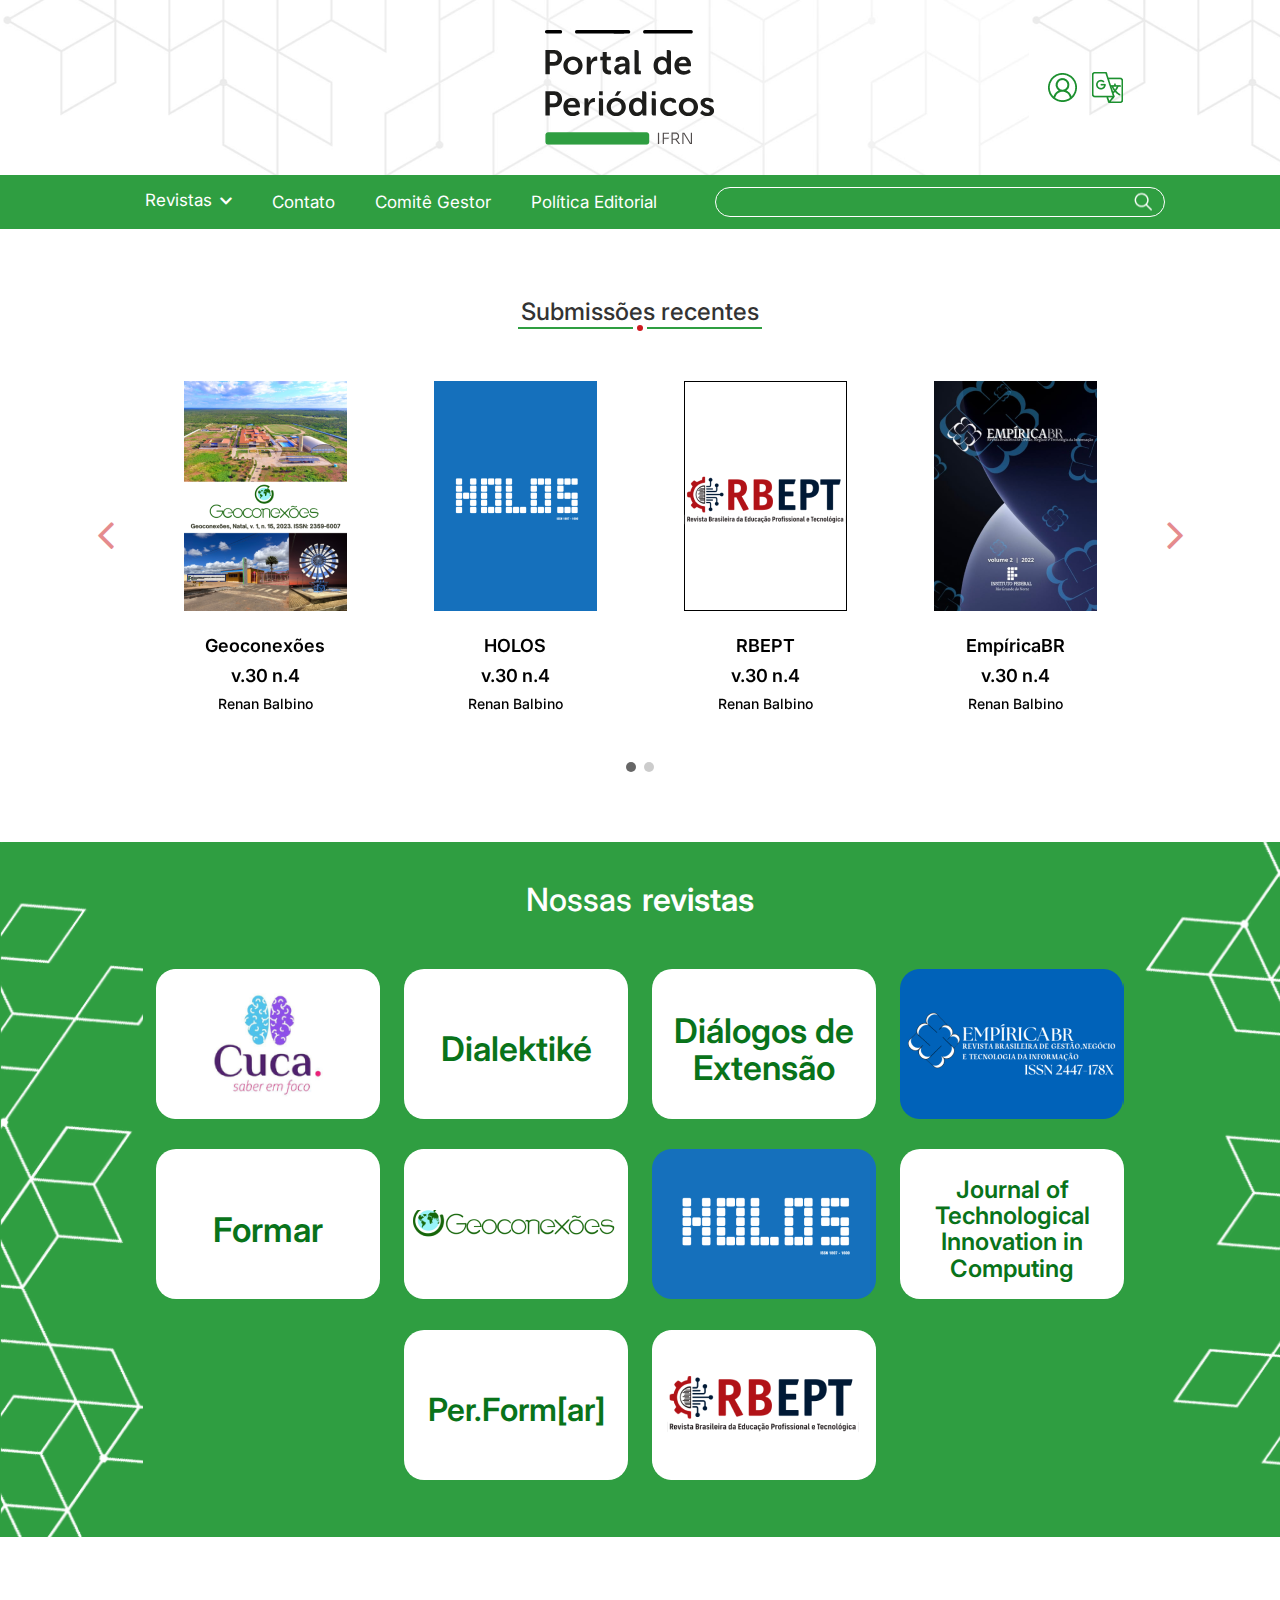
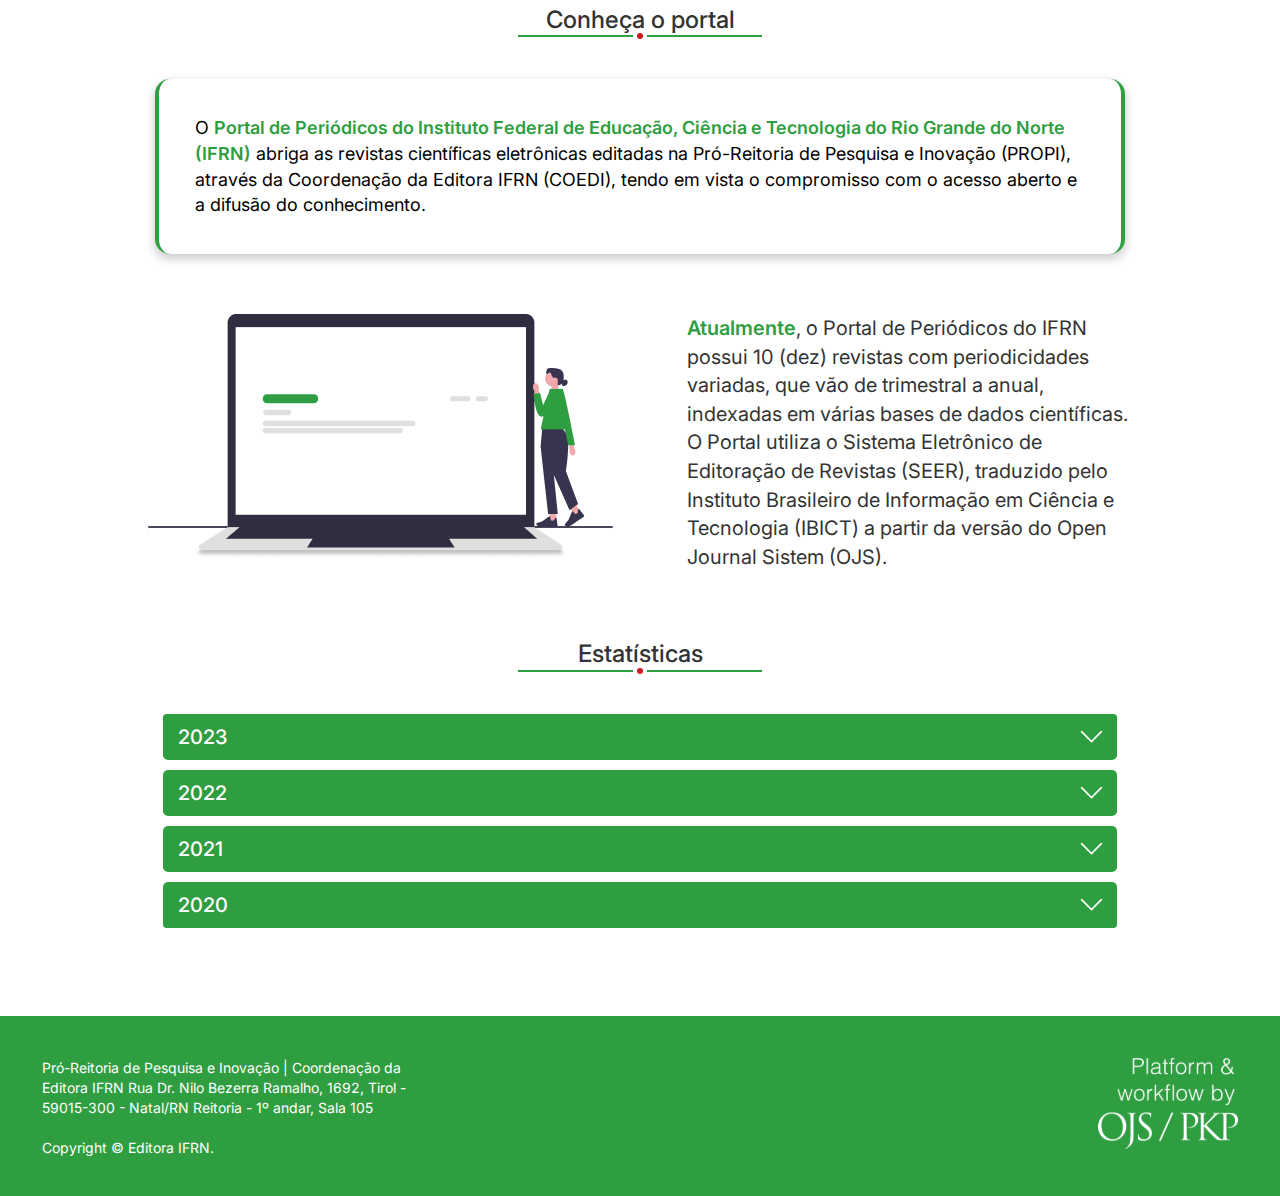
<file: index.html>
<!DOCTYPE html>
<html lang="pt_br">
<head>
    <meta charset="UTF-8">
    <meta name="viewport" content="width=device-width, initial-scale=1.0">
    <title>Portal de Periódicos do IFRN</title>
  
  <link rel="preconnect" href="https://fonts.googleapis.com">
  <link rel="preconnect" href="https://fonts.gstatic.com" crossorigin>
  <link href="https://fonts.googleapis.com/css2?family=Inter&display=swap" rel="stylesheet">
  <link rel="stylesheet" href="https://cdnjs.cloudflare.com/ajax/libs/font-awesome/5.15.3/css/all.min.css">
  <link rel="preconnect" href="https://fonts.googleapis.com">
  <link rel="preconnect" href="https://fonts.gstatic.com" crossorigin>
  <link href="https://fonts.googleapis.com/css2?family=Inter:wght@200;300;400;500;600;700&display=swap" rel="stylesheet">
  <link rel="stylesheet" href="https://fonts.googleapis.com/css?family=Open+Sans">
  <link href="https://cdn.jsdelivr.net/npm/bootstrap@5.0.2/dist/css/bootstrap.min.css" rel="stylesheet">
  <link rel="stylesheet" href="https://maxcdn.bootstrapcdn.com/font-awesome/4.7.0/css/font-awesome.min.css">
  <link rel="stylesheet" href="https://maxcdn.bootstrapcdn.com/bootstrap/3.3.7/css/bootstrap.min.css">
  <link rel="stylesheet" href="./css/principal.css">
  <link rel="stylesheet" href="./css/estilos.css">
  <script src="https://ajax.googleapis.com/ajax/libs/jquery/1.12.4/jquery.min.js"></script>
  <script src="https://maxcdn.bootstrapcdn.com/bootstrap/3.3.7/js/bootstrap.min.js"></script>
  <script src="https://cdn.jsdelivr.net/npm/bootstrap@5.0.2/dist/js/bootstrap.bundle.min.js"></script>
</head>

<body>
    <header>
        <div class="imagens-header">
          <div class="vazio">
              
          </div>
            <div class="logo">
              <a href="index.html"><img src="./imagens/header/Ativo 2 1.svg" alt="Imagem da logotipo do Portal de Periódicos do IFRN"</img></a>
            </div>
            <div class="plugin">
              <div class = "acesso">
                <ul style="list-style: none;">
                    <li class="dropdown">
                        <a href="#"><img src="./imagens/header/iconeperfil.png" alt="ícone de acesso ao perfil so usuário"></a>
                        <div class="dropdown-content">
                            <a href="acesso.html" style = "padding:10px;">Acesso</a>
                            <a href="cadastro.html" style = "padding:10px;">Cadastro</a>
                        </div>
                    </li>
                </ul>
              </div>
                <img src="./imagens/header/iconelinguagem.png" alt="ícone para mudar linguagem">
            </div>
        </div>
      <nav>
          <ul style="line-height: 0;">
              <li class="dropdown">
                  <a href="#">Revistas <i class="fas fa-chevron-down"></i></a>
                  <div class="dropdown-content">
                      <a href="r-ativas.html" style = "padding-top:20px;padding-bottom:20px">Revistas ativas</a>
                      <a href="r-incubadas.html" style = "padding-top:20px;padding-bottom:20px">Revistas incubadas</a>
                      <a href="r-inativas.html" style = "padding-top:20px;padding-bottom:20px">Revistas inativas</a>
                  </div>
              </li>
              <li><a href="contato.html">Contato</a></li>
              <li><a href="comite.html">Comitê Gestor</a></li>
              <li><a href="politica.html">Política Editorial</a></li>
          </ul>
          <div class="input-pesquisa">
              <input type="search" class="search-input" name="q">
              <img class="search-icon" src="./imagens/header/pesquisar.png" alt="Pesquisar">
          </div>
      </nav>
    </header>
    <main>
      <section>
        <div class="titulo">
        <h2>Submissões recentes</h2>
        <div class = "deco">
        <div class = "linhav"></div>
        <div class = "bola"></div>
        <div class = "linhav"></div>
        </div>
        </section>
        <section>
          <div class="container">
            <div class="row">
              <div class="col-md-12">
                <div id="myCarousel" class="carousel slide" data-ride="carousel" data-interval="0">
                <!-- Carousel indicators -->
                <ol class="carousel-indicators">
                  <li data-target="#myCarousel" data-slide-to="0" class="active"></li>
                  <li data-target="#myCarousel" data-slide-to="1"></li>
                </ol>   
                <!-- Wrapper for carousel items -->
                <div class="carousel-inner">
                  <div class="item active">
                    <div class="row">
                      <div class="col-sm-3">
                        <a href = "https://www2.ifrn.edu.br/ojs/index.php/geoconexoes"><div class="thumb-wrapper">
                          <div class="img-box">
                            <img src="imagens/header/geo.png" class="img-responsive" alt="Capa da revista Geoconexões.">
                          </div>
                          <div class="thumb-content">
                            <h4>Geoconexões</h4>
                            <h4>v.30 n.4</h4>
                            <h5>Renan Balbino</h5>
                          </div>						
                        </div></a>
                      </div>
                      <div class="col-sm-3">
                         <a href = "https://www2.ifrn.edu.br/ojs/index.php/HOLOS"><div class="thumb-wrapper">
                          <div class="img-box">
                            <img src="imagens/header/holos.png" class="img-responsive" alt="Capa da revista HOLOS.">
                          </div>
                          <div class="thumb-content">
                            <h4>HOLOS</h4>
                            <h4>v.30 n.4</h4>
                            <h5>Renan Balbino</h5>
                          </div>						
                        </div></a>
                      </div>		
                      <div class="col-sm-3">
                        <a href = "https://www2.ifrn.edu.br/ojs/index.php/RBEPT"><div class="thumb-wrapper">
                          <div class="img-box">
                            <img src="imagens/header/rbept.png" class="img-responsive" alt="Capa da revista RBEPT.">
                          </div>
                          <div class="thumb-content">
                            <h4>RBEPT</h4>
                            <h4>v.30 n.4</h4>
                            <h5>Renan Balbino</h5>
                          </div>						
                        </div></a>
                      </div>								
                      <div class="col-sm-3">
                        <a href = "https://www2.ifrn.edu.br/ojs/index.php/EmpiricaBR"><div class="thumb-wrapper">
                          <div class="img-box">
                            <img src="imagens/header/impirica.png" class="img-responsive" alt="Capa da revista EmpíricaBR.">
                          </div>
                          <div class="thumb-content">
                            <h4>EmpíricaBR</h4>
                            <h4>v.30 n.4</h4>
                            <h5>Renan Balbino</h5>
                          </div>						
                        </div></a>
                      </div>
                    </div>
                  </div>
                  <div class="item">
                    <div class="row">
                      <div class="col-sm-3">
                        <a href = "https://www2.ifrn.edu.br/ojs/index.php/geoconexoes"><div class="thumb-wrapper">
                          <div class="img-box">
                            <img src="imagens/header/geo3.png" class="img-responsive" alt="Capa da revista Geoconexões.">
                          </div>
                          <div class="thumb-content">
                            <h4>Geoconexões</h4>
                            <h4>v.30 n.4</h4>
                            <h5>Renan Balbino</h5>
                          </div>						
                        </div></a>
                      </div>
                      <div class="col-sm-3">
                        <a href = "https://www2.ifrn.edu.br/ojs/index.php/DIALOGOS"><div class="thumb-wrapper">
                          <div class="img-box">
                            <img src="imagens/header/de.png" class="img-responsive" alt="Capa da revista Diálogos de Extensão.">
                          </div>
                          <div class="thumb-content">
                            <h4>Diálogos de Extensão</h4>
                            <h4>v.30 n.4</h4>
                            <h5>Renan Balbino</h5>
                          </div>						
                        </div></a>
                      </div>
                      <div class="col-sm-3">
                        <a href = "https://www2.ifrn.edu.br/ojs/index.php/cuca"><div class="thumb-wrapper">
                          <div class="img-box">
                            <img src="imagens/header/cuca2.png" class="img-responsive" alt="Capa da revista Cuca.">
                          </div>
                          <div class="thumb-content">
                            <h4>Cuca</h4>
                            <h4>v.30 n.4</h4>
                            <h5>Renan Balbino</h5>
                          </div>						
                        </div></a>
                      </div>
                      <div class="col-sm-3">
                        <a href = "https://www2.ifrn.edu.br/ojs/index.php/dialektike"><div class="thumb-wrapper">
                          <div class="img-box">
                            <img src="imagens/header/dialektike.png" class="img-responsive" alt="Capa da revista Dialektiké.">
                          </div>
                          <div class="thumb-content">
                            <h4>Dialektiké</h4>
                            <h4>v.30 n.4</h4>
                            <h5>Renan Balbino</h5>
                          </div>						
                        </div></a>
                      </div>						
                    </div>
                  </div>
                </div>
                <!-- Carousel controls -->
                <a class="carousel-control left" href="#myCarousel" data-slide="prev">
                  <i class="fa fa-angle-left"></i>
                </a>
                <a class="carousel-control right" href="#myCarousel" data-slide="next">
                  <i class="fa fa-angle-right"></i>
                </a>
              </div>
              </div>
            </div>
          </div>
        </section>
        <section class = "revistas">
          <div class = "pattern1">
          </div>
          <div class = "mainrev">
            <h2 class ="fundoverde">Nossas <span class="boldwhite"> revistas</span></h2>
            <div class = "iconsrev">
              <a href = "https://www2.ifrn.edu.br/ojs/index.php/cuca"><div id = "cuca"></div></a>
              <a href = "https://www2.ifrn.edu.br/ojs/index.php/dialektike"><div id = "dial">
              <h1>Dialektiké</h1>
              </div></a>
              <a href = "https://www2.ifrn.edu.br/ojs/index.php/DIALOGOS"><div id = "dialexten">
              <h1>Diálogos de Extensão</h1>
              </div></a>
              <a href ="https://www2.ifrn.edu.br/ojs/index.php/EmpiricaBR"><div id = "empirica"></div></a>
              <div id = "formar">
              <h1>Formar</h1>
              </div>
              <a href = "https://www2.ifrn.edu.br/ojs/index.php/geoconexoes"><div id = "geo"></div></a>
              <a href = "https://www2.ifrn.edu.br/ojs/index.php/HOLOS"><div id = "holos"></div></a>
              <div id = "journal">
              <h1>Journal of Technological Innovation in Computing</h1>
              </div>
              <a href = "https://www2.ifrn.edu.br/ojs/index.php/performar"><div id = "performar">
              <h1>Per.Form[ar]</h1>
              </div></a>
              <a href = "https://www2.ifrn.edu.br/ojs/index.php/RBEPT"><div id = "rbept"></div></a>
            </div>
          </div>
          </div>
          <div class = "pattern2"></div>
        </section>
        <!-- <section class = "sobreportal1">
          <div id = "info1">
            <div class = "pattern3">
            </div>
            <div class = "sobre">
            <h2 class ="fundoverde">Sobre o <span class="boldwhite">Portal de Periódicos</span></h2>
            <p>O Portal de Periódicos do Instituto Federal de Educação, Ciência e Tecnologia do Rio Grande do Norte (IFRN) abriga as revistas científicas eletrônicas editadas na Pró-Reitoria de Pesquisa e Inovação (PROPI), através da Coordenação da Editora IFRN (COEDI), tendo em vista o compromisso com o acesso aberto e a difusão do conhecimento.</p>
          </div>
          </div>
          <div class = "person1">
          </div>
        </section>
        <section class = "sobreportal2">
          <div class = "person2">
          </div>
          <div id = "info2">
            <p>Atualmente, o Portal de Periódicos do IFRN possui 10 (dez) revistas com periodicidades variadas, que vão de trimestral a anual, indexadas em várias bases de dados científicas. O Portal utiliza o Sistema Eletrônico de Editoração de Revistas (SEER), traduzido pelo Instituto Brasileiro de Informação em Ciência e Tecnologia (IBICT) a partir da versão do Open Journal Sistem (OJS).</p>
            <div class = "pattern4">
              </div>
          </div>
        </section> -->
        <section class = "sobreportal">
          <section>
            <div class="titulo">
            <h2>Conheça o portal</h2>
            <div class = "deco">
            <div class = "linhav"></div>
            <div class = "bola"></div>
            <div class = "linhav"></div>
            </div>
            </section>
            <div class = "textblock">
              <p>O <span class = "textblockbold">Portal de Periódicos do Instituto Federal de Educação, Ciência e Tecnologia do Rio Grande do Norte (IFRN)</span> abriga as revistas científicas eletrônicas editadas na Pró-Reitoria de Pesquisa e Inovação (PROPI), através da Coordenação da Editora IFRN (COEDI), tendo em vista o compromisso com o acesso aberto e a difusão do conhecimento.</p>
            </div>
            <div class = "maisinfo">
              <div class = "person1">
                <figure>
                  <img src = "./imagens/header/person1.png">
                </figure>
              </div>
              <div class = "textfree">
                <p><span class = "textblockbold" style = "font-size: 20px;">Atualmente</span>, o Portal de Periódicos do IFRN possui 10 (dez) revistas com periodicidades variadas, que vão de trimestral a anual, indexadas em várias bases de dados científicas. O Portal utiliza o Sistema Eletrônico de Editoração de Revistas (SEER), traduzido pelo Instituto Brasileiro de Informação em Ciência e Tecnologia (IBICT) a partir da versão do Open Journal Sistem (OJS).</p>
              </div>
            </div>
        </section>
        <section id = "estatisticas">
          <div class="titulo">
            <h2>Estatísticas</h2>
            <div class = "deco">
            <div class = "linhav"></div>
            <div class = "bola"></div>
            <div class = "linhav"></div>
            </div>
          </div>
            <div class="m-4">
                <div class="accordion" id="myAccordion">
                    <div class="accordion-item">
                        <h2 class="accordion-header" id="headingOne">
                            <button type="button" class="accordion-button collapsed" data-bs-toggle="collapse" data-bs-target="#collapseOne">2023</button>									
                        </h2>
                        <div id="collapseOne" class="accordion-collapse collapse" data-bs-parent="#myAccordion">
                            <div class="card-body">
                                <figure>
                                  <img src="./imagens/dados.JPG" alt="Imagem das estatísticas do Portal de Periódicos referentes ao ano de 2023."</img>
                                </figure>
                            </div>
                        </div>
                    </div>
                    <div class="accordion-item">
                        <h2 class="accordion-header" id="headingTwo">
                            <button type="button" class="accordion-button collapsed" data-bs-toggle="collapse" data-bs-target="#collapseTwo">2022</button>									
                        </h2>
                        <div id="collapseTwo" class="accordion-collapse collapse" data-bs-parent="#myAccordion">
                            <div class="card-body">
                                <figure>
                                  <img src="./imagens/dados.JPG" alt="Imagem das estatísticas do Portal de Periódicos referentes ao ano de 2022."</img>
                                </figure>
                            </div>
                        </div>
                    </div>
                    <div class="accordion-item">
                        <h2 class="accordion-header" id="headingThree">
                            <button type="button" class="accordion-button collapsed" data-bs-toggle="collapse" data-bs-target="#collapseThree">2021</button>									
                        </h2>
                        <div id="collapseThree" class="accordion-collapse collapse" data-bs-parent="#myAccordion">
                            <div class="card-body">
                                <figure>
                                  <img src="./imagens/dados.JPG" alt="Imagem das estatísticas do Portal de Periódicos referentes ao ano de 2021."</img>
                                </figure>
                            </div>
                        </div>
                    </div>
                    <div class="accordion-item">
                        <h2 class="accordion-header" id="headingFour">
                            <button type="button" class="accordion-button collapsed" data-bs-toggle="collapse" data-bs-target="#collapseFour">2020</button>									
                        </h2>
                        <div id="collapseFour" class="accordion-collapse collapse" data-bs-parent="#myAccordion">
                            <div class="card-body">
                                <figure>
                                  <img src="./imagens/dados.JPG" alt="Imagem das estatísticas do Portal de Periódicos referentes ao ano de 2020."</img>
                                </figure>
                            </div>
                        </div>
                    </div>
                </div>
            </div>
        </section>
    </main>
    <footer>
      <div class = "infofooter">
        <address>Pró-Reitoria de Pesquisa e Inovação | Coordenação da Editora IFRN
          Rua Dr. Nilo Bezerra Ramalho, 1692, Tirol - 59015-300 - Natal/RN
          Reitoria - 1º andar, Sala 105</address>
        <p id = "copyright">Copyright © Editora IFRN.</p>
      </div>
      <figure id = "ojslogo">
        <img src = "./imagens/ojs.svg" alt = "Logo da OJS">
      </figure>
    </footer>
</body>
</html>
</file>
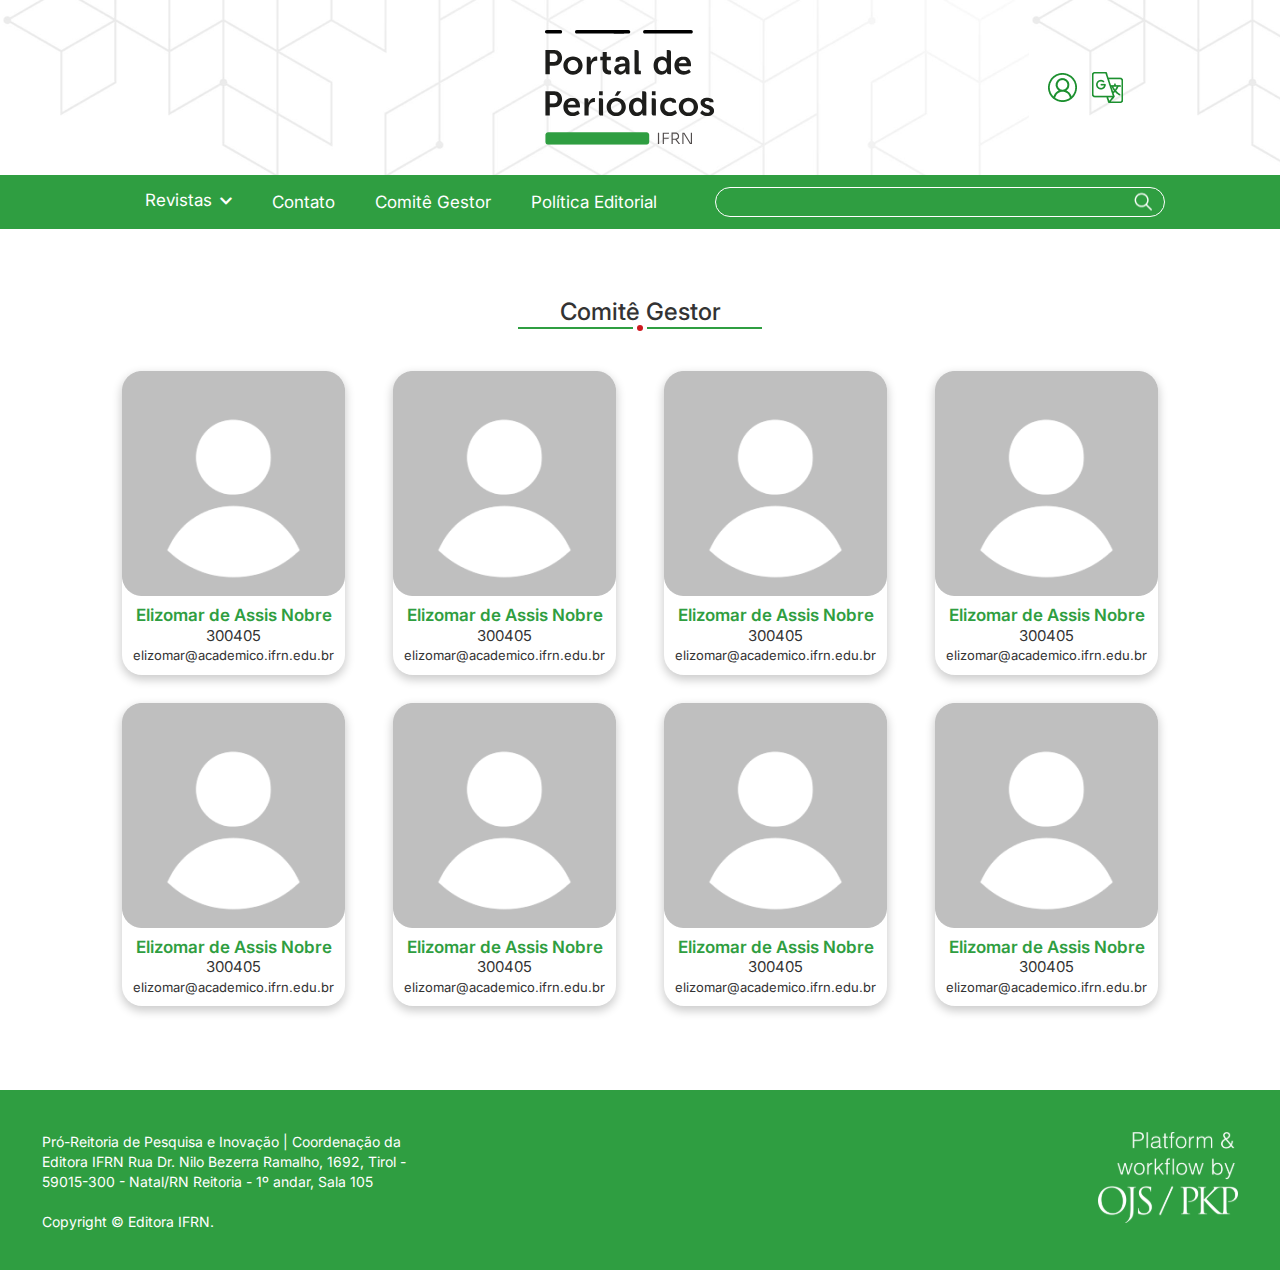
<file: comite.html>
<!DOCTYPE html>
<html lang="pt_br">
<head>
    <meta charset="UTF-8">
    <meta name="viewport" content="width=device-width, initial-scale=1.0">
    <title>Portal de Periódicos do IFRN</title>

  <link rel="preconnect" href="https://fonts.googleapis.com">
  <link rel="preconnect" href="https://fonts.gstatic.com" crossorigin>
  <link href="https://fonts.googleapis.com/css2?family=Inter&display=swap" rel="stylesheet">
  <link rel="stylesheet" href="https://cdnjs.cloudflare.com/ajax/libs/font-awesome/5.15.3/css/all.min.css">
  <link rel="preconnect" href="https://fonts.googleapis.com">
  <link rel="preconnect" href="https://fonts.gstatic.com" crossorigin>
  <link href="https://fonts.googleapis.com/css2?family=Inter:wght@200;300;400;500;600;700&display=swap" rel="stylesheet">
  <link rel="stylesheet" href="https://fonts.googleapis.com/css?family=Open+Sans">
  <link href="https://cdn.jsdelivr.net/npm/bootstrap@5.0.2/dist/css/bootstrap.min.css" rel="stylesheet">
  <link rel="stylesheet" href="https://maxcdn.bootstrapcdn.com/font-awesome/4.7.0/css/font-awesome.min.css">
  <link rel="stylesheet" href="https://maxcdn.bootstrapcdn.com/bootstrap/3.3.7/css/bootstrap.min.css">
  <link rel="stylesheet" href="./css/principal.css">
  <link rel="stylesheet" href="./css/estilos.css">
  <link rel="stylesheet" href="./css/comite.css">
  <script src="https://ajax.googleapis.com/ajax/libs/jquery/1.12.4/jquery.min.js"></script>
  <script src="https://maxcdn.bootstrapcdn.com/bootstrap/3.3.7/js/bootstrap.min.js"></script>
  <script src="https://cdn.jsdelivr.net/npm/bootstrap@5.0.2/dist/js/bootstrap.bundle.min.js"></script>
</head>

<body>
    <header>
        <div class="imagens-header">
          <div class="vazio">

          </div>
            <div class="logo">
              <a href="index.html"><img src="./imagens/header/Ativo 2 1.svg" alt="Imagem da logotipo do Portal de Periódicos do IFRN"</img></a>
            </div>
            <div class="plugin">
              <div class = "acesso">
                <ul style="list-style: none;">
                    <li class="dropdown">
                        <a href="#"><img src="./imagens/header/iconeperfil.png" alt="ícone de acesso ao perfil so usuário"></a>
                        <div class="dropdown-content">
                            <a href="acesso.html" style = "padding:10px;">Acesso</a>
                            <a href="cadastro.html" style = "padding:10px;">Cadastro</a>
                        </div>
                    </li>
                </ul>
              </div>
                <img src="./imagens/header/iconelinguagem.png" alt="ícone para mudar linguagem">
            </div>
        </div>
      <nav>
          <ul style="line-height: 0;">
              <li class="dropdown">
                  <a href="#">Revistas <i class="fas fa-chevron-down"></i></a>
                  <div class="dropdown-content">
                      <a href="r-ativas.html" style = "padding-top:20px;padding-bottom:20px">Todas as revistas</a>
                      <a href="r-incubadas.html" style = "padding-top:20px;padding-bottom:20px">Revistas incubadas</a>
                      <a href="r-inativas.html" style = "padding-top:20px;padding-bottom:20px">Revistas inativas</a>
                  </div>
              </li>
              <li><a href="#">Contato</a></li>
              <li><a href="comite.html">Comitê Gestor</a></li>
              <li><a href="#">Política Editorial</a></li>
          </ul>
          <div class="input-pesquisa">
              <input type="search" class="search-input" name="q">
              <img class="search-icon" src="./imagens/header/pesquisar.png" alt="Pesquisar">
          </div>
      </nav>
    </header>
    <main>
    <section>
      <div class="titulo">
      <h2>Comitê Gestor</h2>
      <div class = "deco">
      <div class = "linhav"></div>
      <div class = "bola"></div>
      <div class = "linhav"></div>
      </div>
    </section>
    <section class = "equipe">
      <div class = "perfil" style = "margin-bottom: 2em;">
        <figure>
          <img src = "imagens/header/fotoperfil.png" >
        </figure>
        <div class = "infoperfil">
          <h5>Elizomar de Assis Nobre</h5>
          <p class = "matricula">300405</p>
          <p>elizomar@academico.ifrn.edu.br</p>
        </div>
      </div>
      <div class = "perfil" style = "margin-bottom: 2em;">
        <figure>
          <img src = "imagens/header/fotoperfil.png" >
        </figure>
        <div class = "infoperfil">
          <h5>Elizomar de Assis Nobre</h5>
          <p class = "matricula">300405</p>
          <p>elizomar@academico.ifrn.edu.br</p>
        </div>
      </div>
      <div class = "perfil" style = "margin-bottom: 2em;">
        <figure>
          <img src = "imagens/header/fotoperfil.png" >
        </figure>
        <div class = "infoperfil">
          <h5>Elizomar de Assis Nobre</h5>
          <p class = "matricula">300405</p>
          <p>elizomar@academico.ifrn.edu.br</p>
        </div>
      </div>
      <div class = "perfil" style = "margin-bottom: 2em;">
        <figure>
          <img src = "imagens/header/fotoperfil.png" >
        </figure>
        <div class = "infoperfil">
          <h5>Elizomar de Assis Nobre</h5>
          <p class = "matricula">300405</p>
          <p>elizomar@academico.ifrn.edu.br</p>
        </div>
      </div>
      <div class = "perfil">
        <figure>
          <img src = "imagens/header/fotoperfil.png" >
        </figure>
        <div class = "infoperfil">
          <h5>Elizomar de Assis Nobre</h5>
          <p class = "matricula">300405</p>
          <p>elizomar@academico.ifrn.edu.br</p>
        </div>
      </div>
      <div class = "perfil">
        <figure>
          <img src = "imagens/header/fotoperfil.png" >
        </figure>
        <div class = "infoperfil">
          <h5>Elizomar de Assis Nobre</h5>
          <p class = "matricula">300405</p>
          <p>elizomar@academico.ifrn.edu.br</p>
        </div>
      </div>
      <div class = "perfil">
        <figure>
          <img src = "imagens/header/fotoperfil.png" >
        </figure>
        <div class = "infoperfil">
          <h5>Elizomar de Assis Nobre</h5>
          <p class = "matricula">300405</p>
          <p>elizomar@academico.ifrn.edu.br</p>
        </div>
      </div>
      <div class = "perfil">
        <figure>
          <img src = "imagens/header/fotoperfil.png" >
        </figure>
        <div class = "infoperfil">
          <h5>Elizomar de Assis Nobre</h5>
          <p class = "matricula">300405</p>
          <p>elizomar@academico.ifrn.edu.br</p>
        </div>
      </div>
    </section>
    </main>
    <footer>
      <div class = "infofooter">
        <address>Pró-Reitoria de Pesquisa e Inovação | Coordenação da Editora IFRN
          Rua Dr. Nilo Bezerra Ramalho, 1692, Tirol - 59015-300 - Natal/RN
          Reitoria - 1º andar, Sala 105</address>
        <p id = "copyright">Copyright © Editora IFRN.</p>
      </div>
      <figure id = "ojslogo">
        <img src = "./imagens/ojs.svg" alt = "Logo da OJS">
      </figure>
    </footer>
</file>
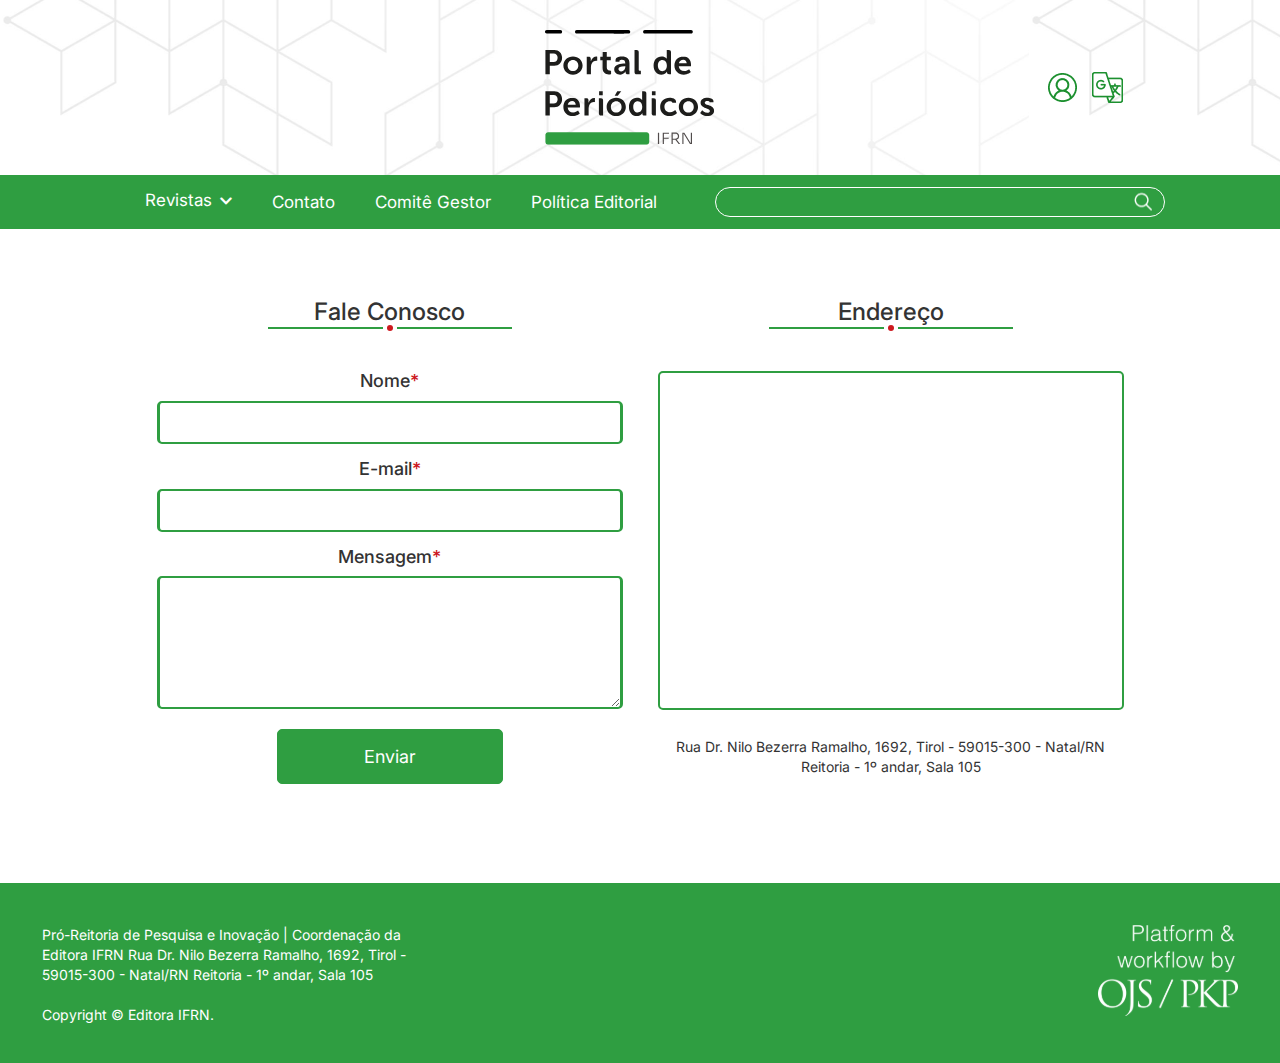
<file: contato.html>
<!DOCTYPE html>
<html lang="pt_br">
<head>
    <meta charset="UTF-8">
    <meta name="viewport" content="width=device-width, initial-scale=1.0">
    <title>Portal de Periódicos do IFRN</title>

  <link rel="preconnect" href="https://fonts.googleapis.com">
  <link rel="preconnect" href="https://fonts.gstatic.com" crossorigin>
  <link href="https://fonts.googleapis.com/css2?family=Inter&display=swap" rel="stylesheet">
  <link rel="stylesheet" href="https://cdnjs.cloudflare.com/ajax/libs/font-awesome/5.15.3/css/all.min.css">
  <link rel="preconnect" href="https://fonts.googleapis.com">
  <link rel="preconnect" href="https://fonts.gstatic.com" crossorigin>
  <link href="https://fonts.googleapis.com/css2?family=Inter:wght@200;300;400;500;600;700&display=swap" rel="stylesheet">
  <link rel="stylesheet" href="https://fonts.googleapis.com/css?family=Open+Sans">
  <link href="https://cdn.jsdelivr.net/npm/bootstrap@5.0.2/dist/css/bootstrap.min.css" rel="stylesheet">
  <link rel="stylesheet" href="https://maxcdn.bootstrapcdn.com/font-awesome/4.7.0/css/font-awesome.min.css">
  <link rel="stylesheet" href="https://maxcdn.bootstrapcdn.com/bootstrap/3.3.7/css/bootstrap.min.css">
  <link rel="stylesheet" href="./css/principal.css">
  <link rel="stylesheet" href="./css/estilos.css">
  <link rel="stylesheet" href="./css/contato.css">
  <script src="https://ajax.googleapis.com/ajax/libs/jquery/1.12.4/jquery.min.js"></script>
  <script src="https://maxcdn.bootstrapcdn.com/bootstrap/3.3.7/js/bootstrap.min.js"></script>
  <script src="https://cdn.jsdelivr.net/npm/bootstrap@5.0.2/dist/js/bootstrap.bundle.min.js"></script>
</head>

<body>
    <header>
        <div class="imagens-header">
          <div class="vazio">

          </div>
            <div class="logo">
              <a href="index.html"><img src="./imagens/header/Ativo 2 1.svg" alt="Imagem da logotipo do Portal de Periódicos do IFRN"</img></a>
            </div>
            <div class="plugin">
              <div class = "acesso">
                <ul style="list-style: none;">
                    <li class="dropdown">
                        <a href="#"><img src="./imagens/header/iconeperfil.png" alt="ícone de acesso ao perfil so usuário"></a>
                        <div class="dropdown-content">
                            <a href="acesso.html" style = "padding:10px;">Acesso</a>
                            <a href="cadastro.html" style = "padding:10px;">Cadastro</a>
                        </div>
                    </li>
                </ul>
              </div>
                <img src="./imagens/header/iconelinguagem.png" alt="ícone para mudar linguagem">
            </div>
        </div>
      <nav>
          <ul style="line-height: 0;">
              <li class="dropdown">
                  <a href="#">Revistas <i class="fas fa-chevron-down"></i></a>
                  <div class="dropdown-content">
                      <a href="r-ativas.html" style = "padding-top:20px;padding-bottom:20px">revistas ativas</a>
                      <a href="r-incubadas.html" style = "padding-top:20px;padding-bottom:20px">Revistas incubadas</a>
                      <a href="r-inativas.html" style = "padding-top:20px;padding-bottom:20px">Revistas inativas</a>
                  </div>
              </li>
              <li><a href="contato.html">Contato</a></li>
              <li><a href="comite.html">Comitê Gestor</a></li>
              <li><a href="#">Política Editorial</a></li>
          </ul>
          <div class="input-pesquisa">
              <input type="search" class="search-input" name="q">
              <img class="search-icon" src="./imagens/header/pesquisar.png" alt="Pesquisar">
          </div>
      </nav>
    </header>
    <main>
      <section id = "contato">
        <div id = "sac">
          <div class="titulo">
            <h2>Fale Conosco</h2>
            <div class = "deco">
            <div class = "linhav"></div>
            <div class = "bola"></div>
            <div class = "linhav"></div>
            </div>
          </div>
          <form>
            <div>
                <h4>Nome<span class = "important">*</span></h4>
                <input required type="text" id="nome" />
            </div>
            <div>
                <h4>E-mail<span class = "important">*</span></h4>
                <input required type="email" id="email" />
            </div>
            <div>
                <h4>Mensagem<span class = "important">*</span></h4>
                <textarea required id ="msg"></textarea>
            </div>
            <div id = "enviar">
                <input type="submit" value="Enviar">
            </div>
          </form>
        </div>
        <div id = "loc">
          <div class="titulo">
            <h2>Endereço</h2>
            <div class = "deco">
            <div class = "linhav"></div>
            <div class = "bola"></div>
            <div class = "linhav"></div>
            </div>
          </div>
          <!-- <div id = "imgloc">
            <figure>
              <img src="./imagens/reitoriamap.png" alt="Mapa de localização da reitoria do IFRN">
              <img id = "ponto" src="./imagens/local.png" alt="Mapa de localização da reitoria do IFRN">
            </figure>
        </div> -->
          <iframe src="https://www.google.com/maps/embed?pb=!1m18!1m12!1m3!1d1180.0829470581205!2d-35.19948770193072!3d-5.811810936880118!2m3!1f0!2f0!3f0!3m2!1i1024!2i768!4f13.1!3m3!1m2!1s0x7b30010d69dd23b%3A0x14e838de64663ae9!2sInstituto%20Federal%20de%20Educa%C3%A7%C3%A3o%2C%20Ci%C3%AAncia%20e%20Tecnologia%20do%20Rio%20Grande%20do%20Norte%20(IFRN)!5e0!3m2!1spt-BR!2sbr!4v1713882132318!5m2!1spt-BR!2sbr" width="466" height="339" style="border: 2px solid #2F9E41; border-radius: 5px; margin-top: 40px;" allowfullscreen="" loading="lazy" referrerpolicy="no-referrer-when-downgrade"></iframe>
           <p>  Rua Dr. Nilo Bezerra Ramalho, 1692, Tirol - 59015-300 - Natal/RN 
             Reitoria - 1º andar, Sala 105</p>
        </div>
      </section>
    </main>
    <footer>
        <div class = "infofooter">
          <address>Pró-Reitoria de Pesquisa e Inovação | Coordenação da Editora IFRN
            Rua Dr. Nilo Bezerra Ramalho, 1692, Tirol - 59015-300 - Natal/RN
            Reitoria - 1º andar, Sala 105</address>
          <p id = "copyright">Copyright © Editora IFRN.</p>
        </div>
        <figure id = "ojslogo">
          <img src = "./imagens/ojs.svg" alt = "Logo da OJS">
        </figure>
   </footer>
</body>
</html>
</file>
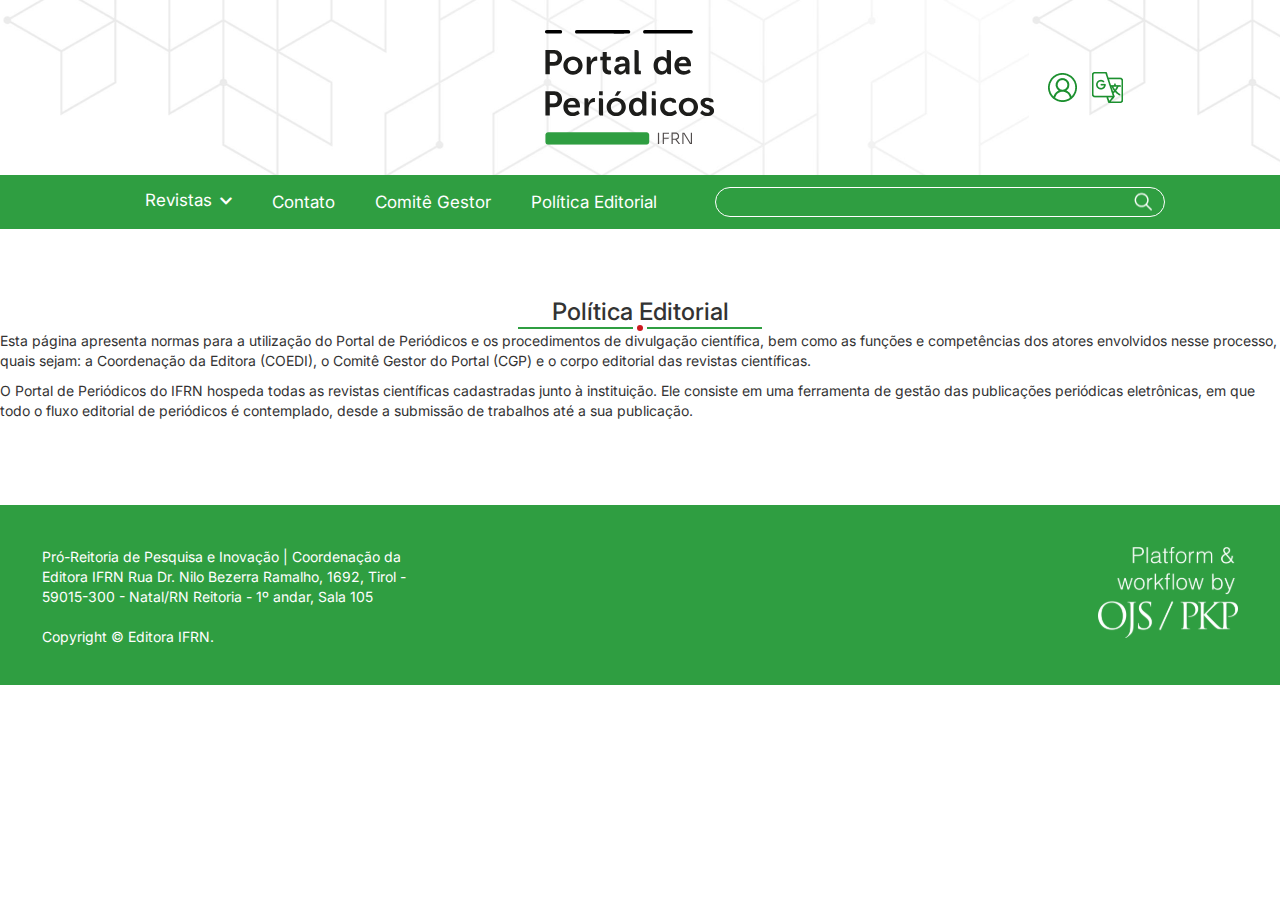
<file: politica.html>
<!DOCTYPE html>
<html lang="pt_br">
<head>
    <meta charset="UTF-8">
    <meta name="viewport" content="width=device-width, initial-scale=1.0">
    <title>Portal de Periódicos do IFRN</title>

  <link rel="preconnect" href="https://fonts.googleapis.com">
  <link rel="preconnect" href="https://fonts.gstatic.com" crossorigin>
  <link href="https://fonts.googleapis.com/css2?family=Inter&display=swap" rel="stylesheet">
  <link rel="stylesheet" href="https://cdnjs.cloudflare.com/ajax/libs/font-awesome/5.15.3/css/all.min.css">
  <link rel="preconnect" href="https://fonts.googleapis.com">
  <link rel="preconnect" href="https://fonts.gstatic.com" crossorigin>
  <link href="https://fonts.googleapis.com/css2?family=Inter:wght@200;300;400;500;600;700&display=swap" rel="stylesheet">
  <link rel="stylesheet" href="https://fonts.googleapis.com/css?family=Open+Sans">
  <link href="https://cdn.jsdelivr.net/npm/bootstrap@5.0.2/dist/css/bootstrap.min.css" rel="stylesheet">
  <link rel="stylesheet" href="https://maxcdn.bootstrapcdn.com/font-awesome/4.7.0/css/font-awesome.min.css">
  <link rel="stylesheet" href="https://maxcdn.bootstrapcdn.com/bootstrap/3.3.7/css/bootstrap.min.css">
  <link rel="stylesheet" href="./css/principal.css">
  <link rel="stylesheet" href="./css/estilos.css">
  <link rel="stylesheet" href="./css/r-ativas.css">
  <script src="https://ajax.googleapis.com/ajax/libs/jquery/1.12.4/jquery.min.js"></script>
  <script src="https://maxcdn.bootstrapcdn.com/bootstrap/3.3.7/js/bootstrap.min.js"></script>
  <script src="https://cdn.jsdelivr.net/npm/bootstrap@5.0.2/dist/js/bootstrap.bundle.min.js"></script>
</head>

<body>
    <header>
        <div class="imagens-header">
          <div class="vazio">

          </div>
            <div class="logo">
              <a href="index.html"><img src="./imagens/header/Ativo 2 1.svg" alt="Imagem da logotipo do Portal de Periódicos do IFRN"</img></a>
            </div>
            <div class="plugin">
              <div class = "acesso">
                <ul style="list-style: none;">
                    <li class="dropdown">
                        <a href="#"><img src="./imagens/header/iconeperfil.png" alt="ícone de acesso ao perfil so usuário"></a>
                        <div class="dropdown-content">
                            <a href="acesso.html" style = "padding:10px;">Acesso</a>
                            <a href="cadastro.html" style = "padding:10px;">Cadastro</a>
                        </div>
                    </li>
                </ul>
              </div>
                <img src="./imagens/header/iconelinguagem.png" alt="ícone para mudar linguagem">
            </div>
        </div>
      <nav>
          <ul style="line-height: 0;">
              <li class="dropdown">
                  <a href="#">Revistas <i class="fas fa-chevron-down"></i></a>
                  <div class="dropdown-content">
                      <a href="r-ativas.html" style = "padding-top:20px;padding-bottom:20px">Revistas ativas</a>
                      <a href="r-incubadas.html" style = "padding-top:20px;padding-bottom:20px">Revistas incubadas</a>
                      <a href="r-inativas.html" style = "padding-top:20px;padding-bottom:20px">Revistas inativas</a>
                  </div>
              </li>
              <li><a href="contato.html">Contato</a></li>
              <li><a href="comite.html">Comitê Gestor</a></li>
              <li><a href="#">Política Editorial</a></li>
          </ul>
          <div class="input-pesquisa">
              <input type="search" class="search-input" name="q">
              <img class="search-icon" src="./imagens/header/pesquisar.png" alt="Pesquisar">
          </div>
      </nav>
    </header>
    <main>
      <section>
        <div class="titulo">
        <h2>Política Editorial</h2>
        <div class = "deco">
        <div class = "linhav"></div>
        <div class = "bola"></div>
        <div class = "linhav"></div>
        </div>
        </section>
      <section id = "politica">
        <div class = "text">
          <p>Esta página apresenta normas para a utilização do Portal de Periódicos e os
          procedimentos de divulgação científica, bem como as funções e competências dos atores
          envolvidos nesse processo, quais sejam: a Coordenação da Editora (COEDI), o Comitê
          Gestor do Portal (CGP) e o corpo editorial das revistas científicas.</p>
          <p>O Portal de Periódicos do IFRN hospeda todas as revistas científicas cadastradas
          junto à instituição.
          Ele consiste em uma ferramenta de gestão das
          publicações periódicas eletrônicas, em que todo o fluxo editorial de periódicos é
          contemplado, desde a submissão de trabalhos até a sua publicação.</p>
        </div>
        <div class = "side">
          
        </div>
      </section>
    </main>
    <footer>
      <div class = "infofooter">
        <address>Pró-Reitoria de Pesquisa e Inovação | Coordenação da Editora IFRN
          Rua Dr. Nilo Bezerra Ramalho, 1692, Tirol - 59015-300 - Natal/RN
          Reitoria - 1º andar, Sala 105</address>
        <p id = "copyright">Copyright © Editora IFRN.</p>
      </div>
      <figure id = "ojslogo">
        <img src = "./imagens/ojs.svg" alt = "Logo da OJS">
      </figure>
    </footer>
    </body>
    </html>
</file>
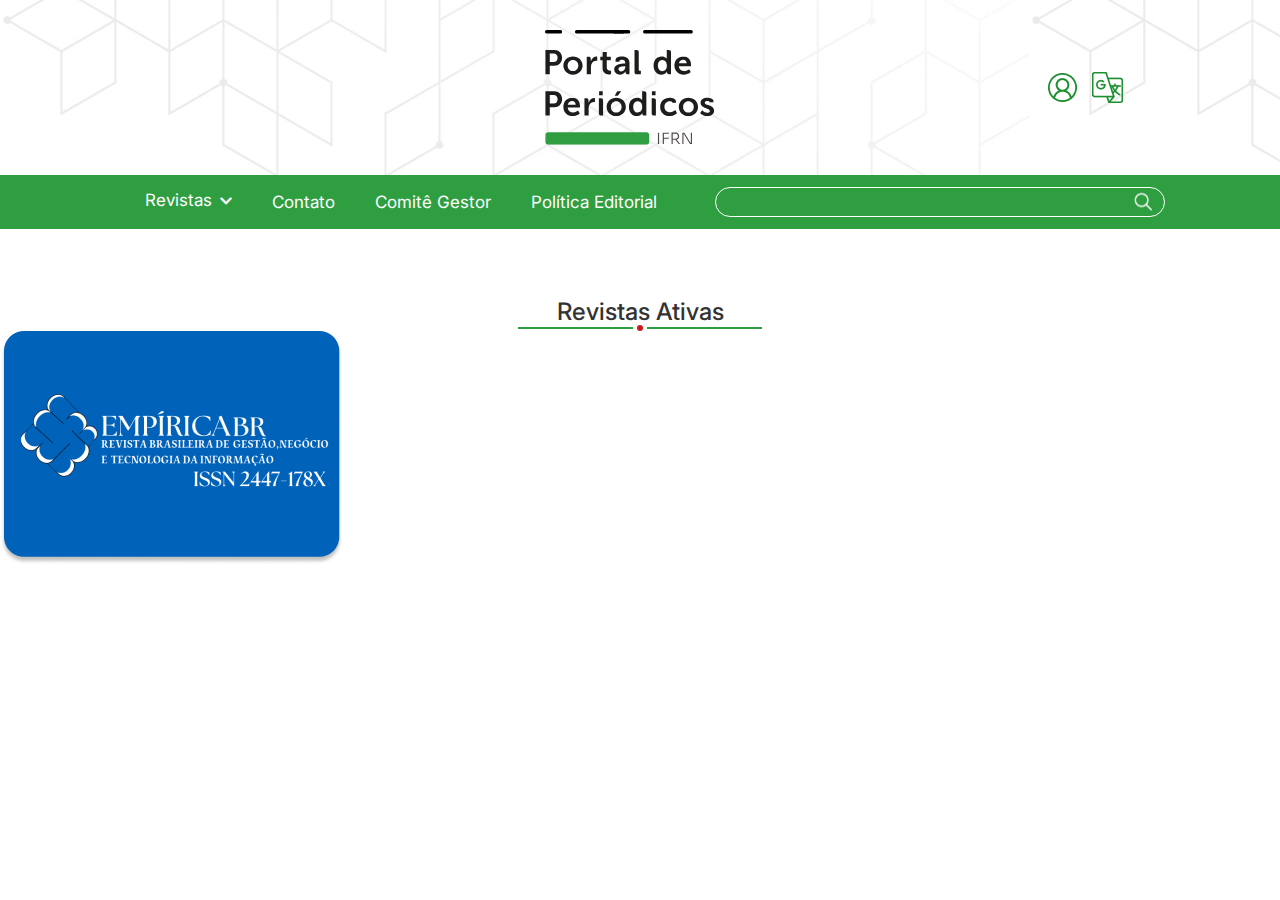
<file: r-ativas.html>
<!DOCTYPE html>
<html lang="pt_br">
<head>
    <meta charset="UTF-8">
    <meta name="viewport" content="width=device-width, initial-scale=1.0">
    <title>Portal de Periódicos do IFRN</title>

  <link rel="preconnect" href="https://fonts.googleapis.com">
  <link rel="preconnect" href="https://fonts.gstatic.com" crossorigin>
  <link href="https://fonts.googleapis.com/css2?family=Inter&display=swap" rel="stylesheet">
  <link rel="stylesheet" href="https://cdnjs.cloudflare.com/ajax/libs/font-awesome/5.15.3/css/all.min.css">
  <link rel="preconnect" href="https://fonts.googleapis.com">
  <link rel="preconnect" href="https://fonts.gstatic.com" crossorigin>
  <link href="https://fonts.googleapis.com/css2?family=Inter:wght@200;300;400;500;600;700&display=swap" rel="stylesheet">
  <link rel="stylesheet" href="https://fonts.googleapis.com/css?family=Open+Sans">
  <link href="https://cdn.jsdelivr.net/npm/bootstrap@5.0.2/dist/css/bootstrap.min.css" rel="stylesheet">
  <link rel="stylesheet" href="https://maxcdn.bootstrapcdn.com/font-awesome/4.7.0/css/font-awesome.min.css">
  <link rel="stylesheet" href="https://maxcdn.bootstrapcdn.com/bootstrap/3.3.7/css/bootstrap.min.css">
  <link rel="stylesheet" href="./css/principal.css">
  <link rel="stylesheet" href="./css/estilos.css">
  <link rel="stylesheet" href="./css/comite.css">
  <script src="https://ajax.googleapis.com/ajax/libs/jquery/1.12.4/jquery.min.js"></script>
  <script src="https://maxcdn.bootstrapcdn.com/bootstrap/3.3.7/js/bootstrap.min.js"></script>
  <script src="https://cdn.jsdelivr.net/npm/bootstrap@5.0.2/dist/js/bootstrap.bundle.min.js"></script>
</head>

<body>
    <header>
        <div class="imagens-header">
          <div class="vazio">

          </div>
            <div class="logo">
              <a href="index.html"><img src="./imagens/header/Ativo 2 1.svg" alt="Imagem da logotipo do Portal de Periódicos do IFRN"</img></a>
            </div>
            <div class="plugin">
              <div class = "acesso">
                <ul style="list-style: none;">
                    <li class="dropdown">
                        <a href="#"><img src="./imagens/header/iconeperfil.png" alt="ícone de acesso ao perfil so usuário"></a>
                        <div class="dropdown-content">
                            <a href="acesso.html" style = "padding:10px;">Acesso</a>
                            <a href="cadastro.html" style = "padding:10px;">Cadastro</a>
                        </div>
                    </li>
                </ul>
              </div>
                <img src="./imagens/header/iconelinguagem.png" alt="ícone para mudar linguagem">
            </div>
        </div>
      <nav>
          <ul style="line-height: 0;">
              <li class="dropdown">
                  <a href="#">Revistas <i class="fas fa-chevron-down"></i></a>
                  <div class="dropdown-content">
                      <a href="r-ativas.html" style = "padding-top:20px;padding-bottom:20px">Todas as revistas</a>
                      <a href="r-incubadas.html" style = "padding-top:20px;padding-bottom:20px">Revistas incubadas</a>
                      <a href="r-inativas.html" style = "padding-top:20px;padding-bottom:20px">Revistas inativas</a>
                  </div>
              </li>
              <li><a href="#">Contato</a></li>
              <li><a href="comite.html">Comitê Gestor</a></li>
              <li><a href="#">Política Editorial</a></li>
          </ul>
          <div class="input-pesquisa">
              <input type="search" class="search-input" name="q">
              <img class="search-icon" src="./imagens/header/pesquisar.png" alt="Pesquisar">
          </div>
      </nav>
    </header>
    <main>
    <section>
      <div class="titulo">
      <h2>Revistas Ativas</h2>
      <div class = "deco">
      <div class = "linhav"></div>
      <div class = "bola"></div>
      <div class = "linhav"></div>
      </div>
    </section>
    <section class = "rev-geral">
      <div class = "rev-div">
        <div class = "img-rev">
          <figure>
            <img src = "imagens/revistas/r-empirica.jpg">
          </figure>
        <div class = "rev-info">
        </div>
        </div>
      </div>
    </section>
    </main>
</file>
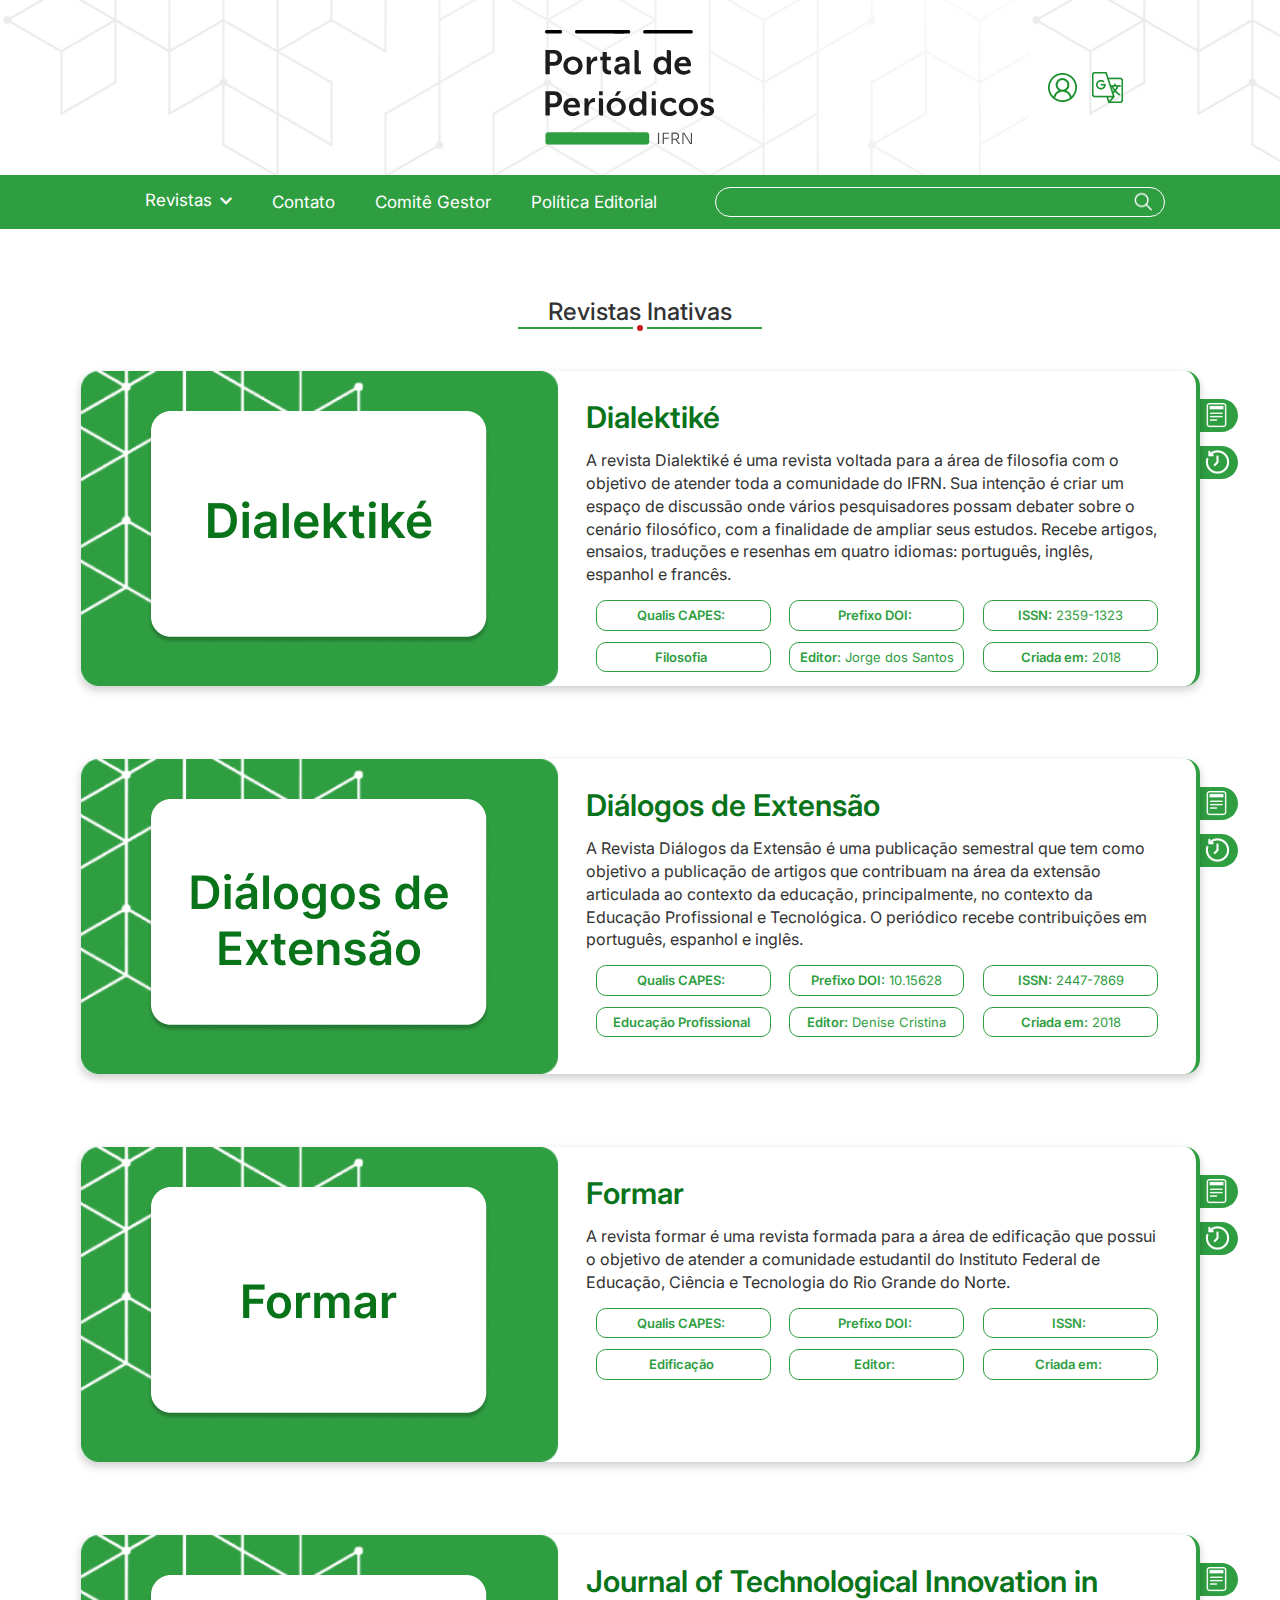
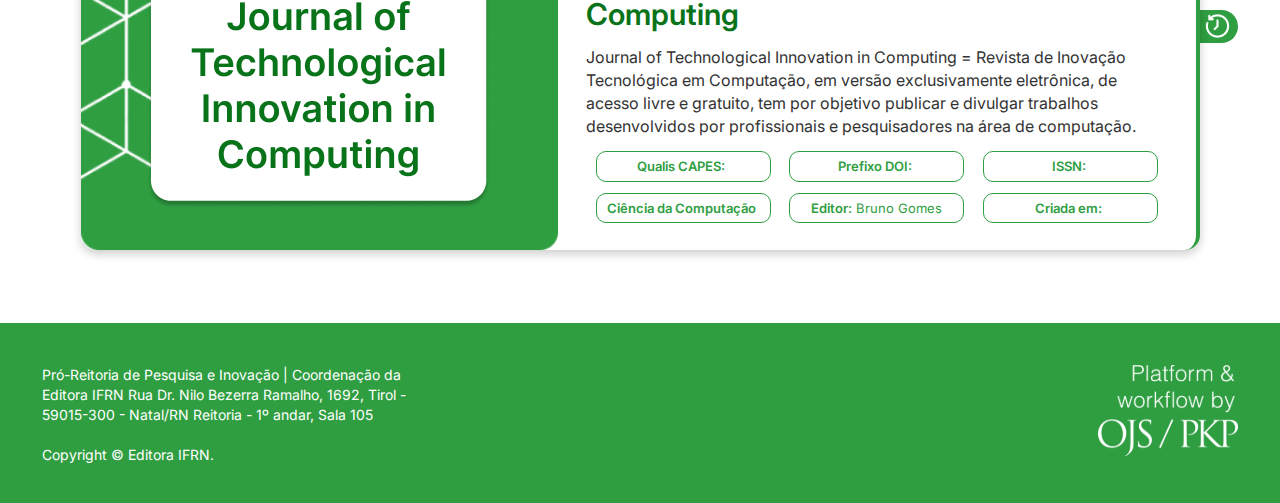
<file: r-inativas.html>
<!DOCTYPE html>
<html lang="pt_br">
<head>
    <meta charset="UTF-8">
    <meta name="viewport" content="width=device-width, initial-scale=1.0">
    <title>Portal de Periódicos do IFRN</title>

  <link rel="preconnect" href="https://fonts.googleapis.com">
  <link rel="preconnect" href="https://fonts.gstatic.com" crossorigin>
  <link href="https://fonts.googleapis.com/css2?family=Inter&display=swap" rel="stylesheet">
  <link rel="stylesheet" href="https://cdnjs.cloudflare.com/ajax/libs/font-awesome/5.15.3/css/all.min.css">
  <link rel="preconnect" href="https://fonts.googleapis.com">
  <link rel="preconnect" href="https://fonts.gstatic.com" crossorigin>
  <link href="https://fonts.googleapis.com/css2?family=Inter:wght@200;300;400;500;600;700&display=swap" rel="stylesheet">
  <link rel="stylesheet" href="https://fonts.googleapis.com/css?family=Open+Sans">
  <link href="https://cdn.jsdelivr.net/npm/bootstrap@5.0.2/dist/css/bootstrap.min.css" rel="stylesheet">
  <link rel="stylesheet" href="https://maxcdn.bootstrapcdn.com/font-awesome/4.7.0/css/font-awesome.min.css">
  <link rel="stylesheet" href="https://maxcdn.bootstrapcdn.com/bootstrap/3.3.7/css/bootstrap.min.css">
  <link rel="stylesheet" href="./css/principal.css">
  <link rel="stylesheet" href="./css/estilos.css">
  <link rel="stylesheet" href="./css/r-ativas.css">
  <script src="https://ajax.googleapis.com/ajax/libs/jquery/1.12.4/jquery.min.js"></script>
  <script src="https://maxcdn.bootstrapcdn.com/bootstrap/3.3.7/js/bootstrap.min.js"></script>
  <script src="https://cdn.jsdelivr.net/npm/bootstrap@5.0.2/dist/js/bootstrap.bundle.min.js"></script>
</head>

<body>
    <header>
        <div class="imagens-header">
          <div class="vazio">

          </div>
            <div class="logo">
              <a href="index.html"><img src="./imagens/header/Ativo 2 1.svg" alt="Imagem da logotipo do Portal de Periódicos do IFRN"</img></a>
            </div>
            <div class="plugin">
              <div class = "acesso">
                <ul style="list-style: none;">
                    <li class="dropdown">
                        <a href="#"><img src="./imagens/header/iconeperfil.png" alt="ícone de acesso ao perfil so usuário"></a>
                        <div class="dropdown-content">
                            <a href="acesso.html" style = "padding:10px;">Acesso</a>
                            <a href="cadastro.html" style = "padding:10px;">Cadastro</a>
                        </div>
                    </li>
                </ul>
              </div>
                <img src="./imagens/header/iconelinguagem.png" alt="ícone para mudar linguagem">
            </div>
        </div>
      <nav>
          <ul style="line-height: 0;">
              <li class="dropdown">
                  <a href="#">Revistas <i class="fas fa-chevron-down"></i></a>
                  <div class="dropdown-content">
                      <a href="r-ativas.html" style = "padding-top:20px;padding-bottom:20px">Revistas ativas</a>
                      <a href="r-incubadas.html" style = "padding-top:20px;padding-bottom:20px">Revistas incubadas</a>
                      <a href="r-inativas.html" style = "padding-top:20px;padding-bottom:20px">Revistas inativas</a>
                  </div>
              </li>
              <li><a href="contato.html">Contato</a></li>
              <li><a href="comite.html">Comitê Gestor</a></li>
              <li><a href="#">Política Editorial</a></li>
          </ul>
          <div class="input-pesquisa">
              <input type="search" class="search-input" name="q">
              <img class="search-icon" src="./imagens/header/pesquisar.png" alt="Pesquisar">
          </div>
      </nav>
    </header>
    <main>
    <section>
      <div class="titulo" style = "margin-bottom: 40px;">
      <h2>Revistas Inativas</h2>
      <div class = "deco">
      <div class = "linhav"></div>
      <div class = "bola"></div>
      <div class = "linhav"></div>
      </div>
    </section>
    <section class = "rev-modelo">
      <div class = "rev-geral">
      <div class = "rev-div">
        <div class = "img-rev">
          <figure>
            <img src = "imagens/revistas/r-diac.png">
          </figure>
        </div>
        <div class = "rev-info">
          <h2><a href = "https://www2.ifrn.edu.br/ojs/index.php/dialektike">Dialektiké</a></h2>
          <p>A revista Dialektiké é uma revista voltada para a área de filosofia com o objetivo de atender toda a comunidade do IFRN. Sua intenção é criar um espaço de discussão onde vários pesquisadores possam debater sobre o cenário filosófico, com a finalidade de ampliar seus estudos. Recebe artigos, ensaios, traduções e resenhas em quatro idiomas: português, inglês, espanhol e francês.</p>
          <div class = "rev-tags">
            <div>
              <p><span class = "rev-bold">Qualis CAPES:</span></p>
            </div>
            <div>
              <p><span class = "rev-bold">Prefixo DOI:</span></p>
            </div>
            <div>
              <p><span class = "rev-bold">ISSN:</span> 2359-1323</p>
            </div>
            <div>
              <p><span class = "rev-bold">Filosofia</span></p>
            </div>
            <div>
              <p><span class = "rev-bold">Editor:</span> Jorge dos Santos </p>
            </div>
            <div>
              <p><span class = "rev-bold">Criada em:</span> 2018</p>
            </div>
          </div> 
        </div>
        </div>
        <div class = "rev-button">
          <div id = "modelo">
            <a href="https://docs.google.com/document/d/15yDd0GizGpEePopikFkDlt_kYbndnmRyGfbx29jJXTQ/edit#heading=h.gjdgxs">              
            <p>Conferir modelo</p>
            </a>
            <img src = "imagens/revistas/modelo.png">
          </div>
          <div id = "sub">
            <a href="https://www2.ifrn.edu.br/ojs/index.php/dialektike/issue/view/144">
            <p>Última submissão</p>
            </a>
            <img src = "imagens/revistas/recente.png">
          </div>
      </div>
      </div>
      <div class = "rev-geral">
        <div class = "rev-div">
          <div class = "img-rev">
            <figure>
              <img src = "imagens/revistas/r-diag.png">
            </figure>
          </div>
          <div class = "rev-info">
            <h2><a href = "https://www2.ifrn.edu.br/ojs/index.php/DIALOGOS">Diálogos de Extensão</a></h2>
            <p>A Revista Diálogos da Extensão é uma publicação semestral que tem como objetivo a publicação de artigos que contribuam na área da extensão articulada ao contexto da educação, principalmente, no contexto da Educação Profissional e Tecnológica. O periódico recebe contribuições em português, espanhol e inglês. </p>
            <div class = "rev-tags">
              <div>
                <p><span class = "rev-bold">Qualis CAPES:</span></p>
              </div>
              <div>
                <p><span class = "rev-bold">Prefixo DOI:</span>10.15628</p>
              </div>
              <div>
                <p><span class = "rev-bold">ISSN:</span>2447-7869</p>
              </div>
              <div>
                <p><span class = "rev-bold">Educação Profissional</span></p>
              </div>
              <div>
                <p><span class = "rev-bold">Editor:</span> Denise Cristina </p>
              </div>
              <div>
                <p><span class = "rev-bold">Criada em:</span> 2018</p>
              </div>
            </div> 
          </div>
          </div>
          <div class = "rev-button">
            <div id = "modelo">
              <a href="https://www2.ifrn.edu.br/ojs/index.php/DIALOGOS/about/submissions">              
              <p>Conferir modelo</p>
              </a>
              <img src = "imagens/revistas/modelo.png">
            </div>
            <div id = "sub">
              <a href="https://www2.ifrn.edu.br/ojs/index.php/DIALOGOS/issue/view/147">
              <p>Última submissão</p>
              </a>
              <img src = "imagens/revistas/recente.png">
            </div>
        </div>
        </div>      <div class = "rev-geral">
        <div class = "rev-div">
          <div class = "img-rev">
            <figure>
              <img src = "imagens/revistas/r-formar.png">
            </figure>
          </div>
          <div class = "rev-info">
            <h2><a href = "">Formar</a></h2>
            <p>A revista formar é uma revista formada para a área de edificação que possui o objetivo de atender a comunidade estudantil do Instituto Federal de Educação, Ciência e Tecnologia do Rio Grande do Norte.</p>
            <div class = "rev-tags">
              <div>
                <p><span class = "rev-bold">Qualis CAPES:</span></p>
              </div>
              <div>
                <p><span class = "rev-bold">Prefixo DOI:</span></p>
              </div>
              <div>
                <p><span class = "rev-bold">ISSN:</span></p>
              </div>
              <div>
                <p><span class = "rev-bold">Edificação</span></p>
              </div>
              <div>
                <p><span class = "rev-bold">Editor:</span></p>
              </div>
              <div>
                <p><span class = "rev-bold">Criada em:</span></p>
              </div>
            </div> 
          </div>
          </div>
          <div class = "rev-button">
            <div id = "modelo">
              <a href="https://drive.google.com/drive/folders/1dm_PsQsX5QUIZ-Ika4i9XbdZj527DV00?usp=sharing">              
              <p>Conferir modelo</p>
              </a>
              <img src = "imagens/revistas/modelo.png">
            </div>
            <div id = "sub">
              <a href="https://www2.ifrn.edu.br/ojs/index.php/HOLOS/issue/view/250">
              <p>Última submissão</p>
              </a>
              <img src = "imagens/revistas/recente.png">
            </div>
        </div>
        </div>
      <div class = "rev-geral">
        <div class = "rev-div">
          <div class = "img-rev">
            <figure>
              <img src = "imagens/revistas/r-journal.png">
            </figure>
          </div>
          <div class = "rev-info">
            <h2><a href = "">Journal of Technological Innovation in Computing</a></h2>
            <p>Journal of Technological Innovation in Computing = Revista de Inovação Tecnológica em Computação, em versão exclusivamente eletrônica, de acesso livre e gratuito, tem por objetivo publicar e divulgar trabalhos desenvolvidos por profissionais e pesquisadores na área de computação.</p>
            <div class = "rev-tags">
              <div>
                <p><span class = "rev-bold">Qualis CAPES:</span></p>
              </div>
              <div>
                <p><span class = "rev-bold">Prefixo DOI:</span></p>
              </div>
              <div>
                <p><span class = "rev-bold">ISSN:</span></p>
              </div>
              <div>
                <p><span class = "rev-bold">Ciência da Computação</span></p>
              </div>
              <div>
                <p><span class = "rev-bold">Editor:</span>Bruno Gomes </p>
              </div>
              <div>
                <p><span class = "rev-bold">Criada em:</span> </p>
              </div>
            </div> 
          </div>
          </div>
          <div class = "rev-button">
            <div id = "modelo">
              <a href="https://www2.ifrn.edu.br/ojs/index.php/RBEPT/libraryFiles/downloadPublic/2">              
              <p>Conferir modelo</p>
              </a>
              <img src = "imagens/revistas/modelo.png">
            </div>
            <div id = "sub">
              <a href="https://www2.ifrn.edu.br/ojs/index.php/RBEPT/issue/view/260">
              <p>Última submissão</p>
              </a>
              <img src = "imagens/revistas/recente.png">
            </div>
        </div>
        </div>

    </section>
    </main>
    <footer>
      <div class = "infofooter">
        <address>Pró-Reitoria de Pesquisa e Inovação | Coordenação da Editora IFRN
          Rua Dr. Nilo Bezerra Ramalho, 1692, Tirol - 59015-300 - Natal/RN
          Reitoria - 1º andar, Sala 105</address>
        <p id = "copyright">Copyright © Editora IFRN.</p>
      </div>
      <figure id = "ojslogo">
        <img src = "./imagens/ojs.svg" alt = "Logo da OJS">
      </figure>
    </footer>
</body>
</html>
</file>
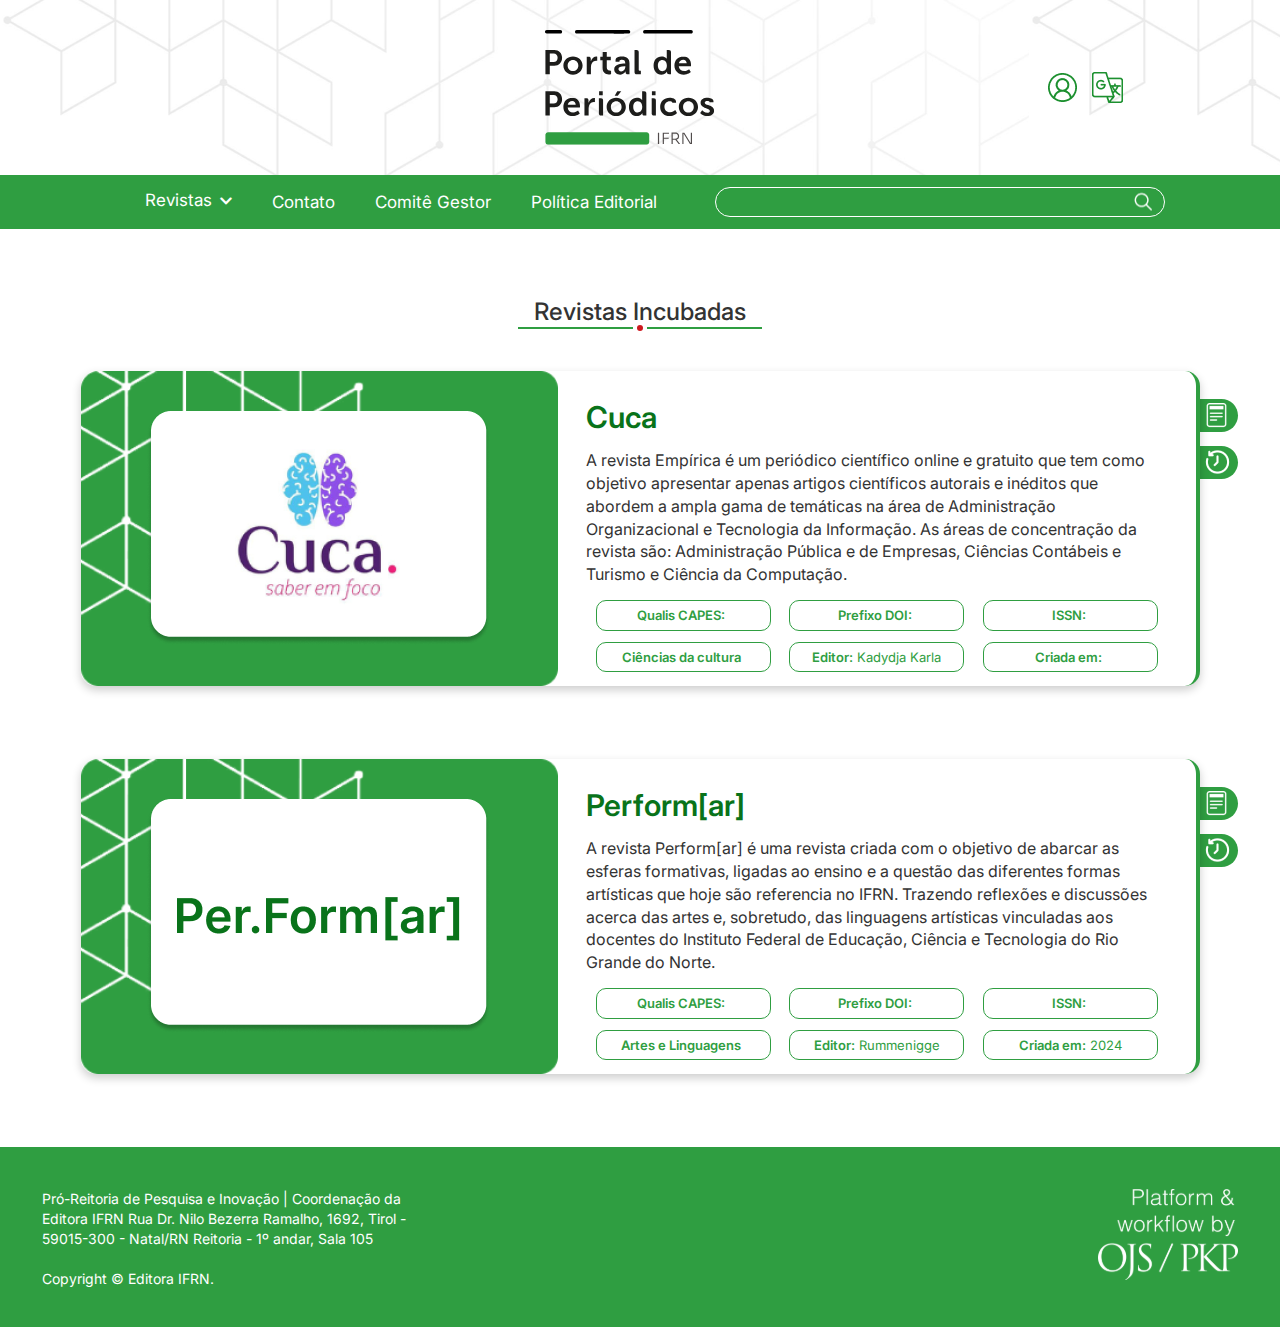
<file: r-incubadas.html>
<!DOCTYPE html>
<html lang="pt_br">
<head>
    <meta charset="UTF-8">
    <meta name="viewport" content="width=device-width, initial-scale=1.0">
    <title>Portal de Periódicos do IFRN</title>

  <link rel="preconnect" href="https://fonts.googleapis.com">
  <link rel="preconnect" href="https://fonts.gstatic.com" crossorigin>
  <link href="https://fonts.googleapis.com/css2?family=Inter&display=swap" rel="stylesheet">
  <link rel="stylesheet" href="https://cdnjs.cloudflare.com/ajax/libs/font-awesome/5.15.3/css/all.min.css">
  <link rel="preconnect" href="https://fonts.googleapis.com">
  <link rel="preconnect" href="https://fonts.gstatic.com" crossorigin>
  <link href="https://fonts.googleapis.com/css2?family=Inter:wght@200;300;400;500;600;700&display=swap" rel="stylesheet">
  <link rel="stylesheet" href="https://fonts.googleapis.com/css?family=Open+Sans">
  <link href="https://cdn.jsdelivr.net/npm/bootstrap@5.0.2/dist/css/bootstrap.min.css" rel="stylesheet">
  <link rel="stylesheet" href="https://maxcdn.bootstrapcdn.com/font-awesome/4.7.0/css/font-awesome.min.css">
  <link rel="stylesheet" href="https://maxcdn.bootstrapcdn.com/bootstrap/3.3.7/css/bootstrap.min.css">
  <link rel="stylesheet" href="./css/principal.css">
  <link rel="stylesheet" href="./css/estilos.css">
  <link rel="stylesheet" href="./css/r-ativas.css">
  <script src="https://ajax.googleapis.com/ajax/libs/jquery/1.12.4/jquery.min.js"></script>
  <script src="https://maxcdn.bootstrapcdn.com/bootstrap/3.3.7/js/bootstrap.min.js"></script>
  <script src="https://cdn.jsdelivr.net/npm/bootstrap@5.0.2/dist/js/bootstrap.bundle.min.js"></script>
</head>

<body>
    <header>
        <div class="imagens-header">
          <div class="vazio">

          </div>
            <div class="logo">
              <a href="index.html"><img src="./imagens/header/Ativo 2 1.svg" alt="Imagem da logotipo do Portal de Periódicos do IFRN"</img></a>
            </div>
            <div class="plugin">
              <div class = "acesso">
                <ul style="list-style: none;">
                    <li class="dropdown">
                        <a href="#"><img src="./imagens/header/iconeperfil.png" alt="ícone de acesso ao perfil so usuário"></a>
                        <div class="dropdown-content">
                            <a href="acesso.html" style = "padding:10px;">Acesso</a>
                            <a href="cadastro.html" style = "padding:10px;">Cadastro</a>
                        </div>
                    </li>
                </ul>
              </div>
                <img src="./imagens/header/iconelinguagem.png" alt="ícone para mudar linguagem">
            </div>
        </div>
      <nav>
          <ul style="line-height: 0;">
              <li class="dropdown">
                  <a href="#">Revistas <i class="fas fa-chevron-down"></i></a>
                  <div class="dropdown-content">
                      <a href="r-ativas.html" style = "padding-top:20px;padding-bottom:20px">Revistas ativas</a>
                      <a href="r-incubadas.html" style = "padding-top:20px;padding-bottom:20px">Revistas incubadas</a>
                      <a href="r-inativas.html" style = "padding-top:20px;padding-bottom:20px">Revistas inativas</a>
                  </div>
              </li>
              <li><a href="contato.html">Contato</a></li>
              <li><a href="comite.html">Comitê Gestor</a></li>
              <li><a href="#">Política Editorial</a></li>
          </ul>
          <div class="input-pesquisa">
              <input type="search" class="search-input" name="q">
              <img class="search-icon" src="./imagens/header/pesquisar.png" alt="Pesquisar">
          </div>
      </nav>
    </header>
    <main>
    <section>
      <div class="titulo" style = "margin-bottom: 40px;">
      <h2>Revistas Incubadas</h2>
      <div class = "deco">
      <div class = "linhav"></div>
      <div class = "bola"></div>
      <div class = "linhav"></div>
      </div>
    </section>
    <section class = "rev-modelo">
      <div class = "rev-geral">
      <div class = "rev-div">
        <div class = "img-rev">
          <figure>
            <img src = "imagens/revistas/r-cuca.png">
          </figure>
        </div>
        <div class = "rev-info">
          <h2><a href = "https://www2.ifrn.edu.br/ojs/index.php/cuca">Cuca</a></h2>
          <p>A revista Empírica é um periódico científico online e gratuito que tem como objetivo apresentar apenas artigos científicos autorais e inéditos que abordem a ampla gama de temáticas na área de Administração Organizacional e Tecnologia da Informação. As áreas de concentração da revista são: Administração Pública e de Empresas, Ciências Contábeis e Turismo e Ciência da Computação.</p>
          <div class = "rev-tags">
            <div>
              <p><span class = "rev-bold">Qualis CAPES:</span></p>
            </div>
            <div>
              <p><span class = "rev-bold">Prefixo DOI:</span></p>
            </div>
            <div>
              <p><span class = "rev-bold">ISSN:</span></p>
            </div>
            <div>
              <p><span class = "rev-bold">Ciências da cultura</span></p>
            </div>
            <div>
              <p><span class = "rev-bold">Editor:</span> Kadydja Karla </p>
            </div>
            <div>
              <p><span class = "rev-bold">Criada em:</span> </p>
            </div>
          </div> 
        </div>
        </div>
        <div class = "rev-button">
          <div id = "modelo">
            <a href="https://www2.ifrn.edu.br/ojs/index.php/cuca/about/submissions">              
            <p>Conferir modelo</p>
            </a>
            <img src = "imagens/revistas/modelo.png">
          </div>
          <div id = "sub">
            <a href="https://www2.ifrn.edu.br/ojs/index.php/cuca/issue/view/242">
            <p>Última submissão</p>
            </a>
            <img src = "imagens/revistas/recente.png">
          </div>
      </div>
      </div>
      <div class = "rev-geral">
        <div class = "rev-div">
          <div class = "img-rev">
            <figure>
              <img src = "imagens/revistas/r-performar.png">
            </figure>
          </div>
          <div class = "rev-info">
            <h2><a href = "https://www2.ifrn.edu.br/ojs/index.php/performar/index">Perform[ar]</a></h2>
            <p>A revista Perform[ar] é uma revista criada com o objetivo de abarcar as esferas formativas, ligadas ao ensino e a questão das diferentes formas artísticas que hoje são referencia no IFRN. Trazendo reflexões e discussões acerca das artes e, sobretudo, das linguagens artísticas vinculadas aos docentes do Instituto Federal de Educação, Ciência e Tecnologia do Rio Grande do Norte.</p>
            <div class = "rev-tags">
              <div>
                <p><span class = "rev-bold">Qualis CAPES:</span></p>
              </div>
              <div>
                <p><span class = "rev-bold">Prefixo DOI:</span></p>
              </div>
              <div>
                <p><span class = "rev-bold">ISSN:</span></p>
              </div>
              <div>
                <p><span class = "rev-bold">Artes e Linguagens</span></p>
              </div>
              <div>
                <p><span class = "rev-bold">Editor:</span> Rummenigge  </p>
              </div>
              <div>
                <p><span class = "rev-bold">Criada em:</span> 2024</p>
              </div>
            </div> 
          </div>
          </div>
          <div class = "rev-button">
            <div id = "modelo">
              <a href="https://www2.ifrn.edu.br/ojs/index.php/performar/about/submissions">              
              <p>Conferir modelo</p>
              </a>
              <img src = "imagens/revistas/modelo.png">
            </div>
            <div id = "sub">
              <a href="https://www2.ifrn.edu.br/ojs/index.php/performar/issue/view/170">
              <p>Última submissão</p>
              </a>
              <img src = "imagens/revistas/recente.png">
            </div>
        </div>
        </div>      
    </section>
    </main>
    <footer>
      <div class = "infofooter">
        <address>Pró-Reitoria de Pesquisa e Inovação | Coordenação da Editora IFRN
          Rua Dr. Nilo Bezerra Ramalho, 1692, Tirol - 59015-300 - Natal/RN
          Reitoria - 1º andar, Sala 105</address>
        <p id = "copyright">Copyright © Editora IFRN.</p>
      </div>
      <figure id = "ojslogo">
        <img src = "./imagens/ojs.svg" alt = "Logo da OJS">
      </figure>
    </footer>
</body>
</html>
</file>
<file: css/principal.css>
body {
  font-family: "inter", sans-serif;
}
.carousel {
  margin: 50px auto;
  padding: 0 70px;
}
.carousel .item {
  min-height: 330px;
    text-align: center;
  overflow: hidden;
}
.carousel .item .img-box {
  height: 230px;
  width: 100%;
  position: relative;
}
.carousel .item img {	
  max-width: 100%;
  max-height: 100%;
  display: inline-block;
  position: absolute;
  bottom: 0;
  margin: 0 auto;
  left: 0;
  right: 0;
}
.carousel .item h4 {
  font-size: 18px;
  margin: 10px 0;
  font-weight: 600;
  font-family: "inter", sans-serif;
}
.carousel .item .btn {
  color: #333;
    border-radius: 0;
    font-size: 11px;
    text-transform: uppercase;
    font-weight: bold;
    background: none;
    border: 1px solid #ccc;
    padding: 5px 10px;
    margin-top: 5px;
    line-height: 16px;
}
.carousel .item .btn:hover, .carousel .item .btn:focus {
  color: #fff;
  background: #000;
  border-color: #000;
  box-shadow: none;
}
.carousel .item .btn i {
  font-size: 14px;
    font-weight: bold;
    margin-left: 5px;
}
.carousel .thumb-wrapper {
  text-align: center;
}
.carousel .thumb-content {
  padding: 15px;
}
.carousel .carousel-control {
  height: 100px;
    width: 40px;
    background: none;
    margin: auto 0;
    background: rgba(0, 0, 0, 0);
}
.carousel .carousel-control i {
    font-size: 48px;
    position: absolute;
    top: 50%;
    display: inline-block;
    margin: -16px 0 0 0;
    z-index: 5;
    left: 0;
    right: 0;
    color: #CD191E;
    text-shadow: none;
    font-weight: 300;
    margin-top: -1em;
  }
.carousel .item-price {
  font-size: 13px;
  padding: 2px 0;
}
.carousel .item-price strike {
  color: #999;
  margin-right: 5px;
}
.carousel .item-price span {
  color: #86bd57;
  font-size: 110%;
}
.carousel .carousel-control.left i {
  margin-left: -3px;
}
.carousel .carousel-control.left i {
  margin-right: -3px;
}
.carousel .carousel-indicators {
  bottom: -50px;
}
.carousel-indicators li, .carousel-indicators li.active {
  width: 10px;
  height: 10px;
  margin: 4px;
  border-radius: 50%;
  border-color: transparent;
}
.carousel-indicators li {	
  background: rgba(0, 0, 0, 0.2);
}
.carousel-indicators li.active {	
  background: rgba(0, 0, 0, 0.6);
}
.star-rating li {
  padding: 0;
}
.star-rating i {
  font-size: 14px;
  color: #ffc000;
}

h5{
  font-family: "inter", sans-serif;
}

.col-sm-3 a{
  color: black;
}

  .col-sm-3 a:hover{
    color: black;
    transform: /*rotate(40deg)*/ scale(1.1, 1.1);
    transition-duration: 1s;
    font-style: none;
    font-variant: none;
  }

ul{
  margin-bottom: 0;
}

h2{
  font-size:24px;
  display: flex;
  justify-content: center;
  margin: 0 auto;
}

.titulo{
  text-align: center;
}

.container{
  margin-bottom: 4em;
}

.revistas{
  width: 100%;
  height: 695px;
  background-color: #2f9e41;
  margin-bottom: 5em;
  display: flex;
  justify-content: space-between;
}

.pattern1{
  height: 695px;
  width: 218px;
  background-image: url("/imagens/header/pattern1.png");
  background-size: cover;

}

.pattern2{
  height: 695px;
  width: 218px;
  background-image: url("/imagens/header/pattern3.png");
  background-size: cover;
}

.iconsrev{
  height: 541px;
  width: 994px;
  justify-content: center;
  flex-direction: row;
  flex-wrap: wrap;
  display: flex;
  margin-bottom: 40px;
}

.iconsrev div{
  height: 150px;
  width: 224px;
  margin: 12px;
}

.iconsrev div:hover{
    transform: /*rotate(40deg)*/ scale(1.1, 1.1);
    transition-duration: 1s;
  text-decoration: none;
}

.iconsrev a:hover{
    text-decoration: none;
}

.iconrev a:after{
  text-decoration: none;
}

#cuca{
  background-image: url("/imagens/header/iconcuca.png");
  /* background-size: cover; */
}

#dial{
  background-color: white;
  border-radius: 20px;
  text-align: center;
  display: flex;
  align-items: center;
  justify-content: center;
}

#dial h1{
  font-size: 34px;
  font-weight: 600;
  color: #09731A;
}

#dialexten{
  background-color: white;
  border-radius: 20px;
  text-align: center;
  display: flex;
  align-items: center;
  justify-content: center;
}

#dialexten h1{
  font-size: 34px;
  /* font-weight: bold; */
  font-weight: 600;
  color: #09731A;
}

#empirica{
  background-image: url("/imagens/header/iconempirica.png");
  /* background-size: cover; */
}

#dialexten{
  background-color: white;
  border-radius: 20px;
  text-align: center;
  display: flex;
  align-items: center;
  justify-content: center;
}

#dialexten h1{
  font-size: 34px;
  /* font-weight: bold; */
  font-weight: 600;
  color: #09731A;
}

#formar{
  background-color: white;
  border-radius: 20px;
  text-align: center;
  display: flex;
  align-items: center;
  justify-content: center;
}

#formar h1{
  font-size: 34px;
  /* font-weight: bold; */
  font-weight: 600;
  color: #09731A;
}

#geo{
  background-image: url("/imagens/header/icongeo.png");
  /* background-size: cover; */
}

#holos{
  background-image: url("/imagens/header/iconholos.png");
  /* background-size: cover; */
}

#journal{
  background-color: white;
  border-radius: 20px;
  text-align: center;
  display: flex;
  align-items: center;
  justify-content: center;
}

#journal h1{
  font-size: 24px;
  /* font-weight: bold; */
  font-weight: 600;
  color: #09731A;
}

#performar{
  background-color: white;
  border-radius: 20px;
  text-align: center;
  display: flex;
  align-items: center;
  justify-content: center;
}

#performar h1{
  font-size: 32px;
  /* font-weight: bold; */
  font-weight: 600;
  color: #09731A;
}

#rbept{
  background-image: url("/imagens/header/iconrbept.png");
  /* background-size: cover; */
}

/* .sobreportal1{
  display: flex;
  justify-content: space-between;
}

#info1{
  background-color: #2F9E41;
  width: 1128px;
  height: 258px;
  display: flex;
  text-align: left;
  border-top-right-radius: 20px;
  border-bottom-right-radius: 20px;
}

.pattern3{
  background-image: url("/imagens/header/pattern4.png");
  width: 301px;
  height: 258px;
  background-size: cover;
  text-align: left;
  display: flex;
  justify-content: flex-start;
}

#info1 h2{
  display: flex;
  flex-direction: row;
  justify-content: flex-end;
}

#info1 p{
  display: flex;
  flex-direction: row;
  justify-content: flex-end;
  color: white;
  font-size: 18px;
  text-align: right;
  width: 760px;
}

.sobre{
  margin-left: 2em;
  margin-right: 3em;
}

.person1{
  display: flex;
  height: 264px;
  width: 343.31px;
  background-image: url("/imagens/header/person1.png");
  background-size: cover;
} */

.textfree{
  font-size: 20px;
  width: 449px;
}

.maisinfo{
  display: flex;
  justify-content: center;
  gap: 5em;
  margin-bottom: 60px;
}

.m-4{
  display: flex;
  margin: 0 auto!important;
  justify-content: center;
  margin-top: 40px!important;
  margin-bottom: 18em!important;
}

.accordion{
  width: 954px;
  height:50px;
}

#myAccordion{
    width: 954px;
    height:50px;
}

.accordion-item{
  border-radius: 5px;
  border: 2px solid #2F9E41!important;
  margin-bottom: 10px;
}

.accordion-header{
  background-color: #2F9E41!important;
  color: white;
  font-size: 22px;
  font-family: "inter", sans-serif!important;
}

.accordion-button {
  position: relative;
  display: flex;
  align-items: center;
  width: 954px!important;
  padding: 1rem 1.25rem;
  font-size: 20px!important;
  color: white!important;
  text-align: left;
  background-color: #2f9e41!important;
  border: 0;
  border-radius: 5px!important;
  overflow-anchor: none;
  transition: color .15s ease-in-out,background-color .15s ease-in-out,border-color .15s ease-in-out,box-shadow .15s ease-in-out,border-radius .15s ease;}

/* .accordion-item:last-of-type {
    border-bottom-right-radius: 0!important;
    border-bottom-left-radius: 0!important;
}

.accordion-item:first-of-type {
    border-bottom-right-radius: 0!important;
    border-bottom-left-radius: 0!important;
} */

.accordion-button::after {
      flex-shrink: 0;
      width: 2.25rem;
      height: 1.25rem;
      margin-left: auto;
      content: "";
      background-image: url("/imagens/Vector.svg")!important;
      background-repeat: no-repeat;
      background-size: 2.25rem;
      transition: transform .2s ease-in-out;
}
</file>
<file: css/comite.css>
.equipe{
  display: flex;
  margin: 0 auto;
  justify-content: space-between;
  flex-direction: row;
  flex-wrap: wrap;
  align-items: center;
  width: 74em;
  margin-top: 40px;
}

.perfil{
  box-shadow: 0px 4px 10px 1px rgba(0, 0, 0, 0.2);
  border-radius: 20px;
}

.infoperfil{
  text-align: center;
  gap: -1em;
}

.infoperfil p{
  font-size: 13px;
  text-align: center;
}

.infoperfil h5{
  color: #2F9E41;
  font-size: 17px;
  font-weight: 600;
  margin-bottom: 0;
}

.matricula{
  font-size: 15px!important;
  margin-bottom: 0;
}
</file>
<file: css/contato.css>
#contato{
  display: flex;
  justify-content: center;
  align-items: flex-start;
  flex-wrap: wrap;
}

#sac form{
  margin-top: 40px;
  text-align: center;
}

form div{
  margin-bottom: 15px;
}

#nome{
  width: 466px;
  height: 43px;
  border-right: 3px solid #2F9E41;
  border-left: 3px solid #2F9E41;
  border-bottom: 2px solid #2F9E41;
  border-top: 2px solid #2F9E41;
  border-radius: 5px;
}

#email{
    width: 466px;
    height: 43px;
    border-right: 3px solid #2F9E41;
    border-left: 3px solid #2F9E41;
    border-bottom: 2px solid #2F9E41;
    border-top: 2px solid #2F9E41;
    border-radius: 5px;
}

#msg{
  width: 466px;
  height: 133px;
  border-right: 3px solid #2F9E41;
  border-left: 3px solid #2F9E41;
  border-bottom: 2px solid #2F9E41;
  border-top: 2px solid #2F9E41;
  border-radius: 5px;
}

.important{
  color: #CD191E;
}

#enviar input{
  width: 226px;
  height: 55px;
  border-radius: 5px;
  border-right: 1px solid #2F9E41;
  border-left: 1px solid #2F9E41;
  border-bottom: 1px solid #2F9E41;
  border-top: 1px solid #2F9E41;
  background-color: #2f9e41;
  color: white;
  font-size: 18px;
}

#loc{
  text-align: center;
  margin-left: 35px;
}

#loc p{
  margin-top: 22px;
  margin-bottom: 8px;
}

#contato p{
  width: 466px;
  font-size: 14px;
}
</file>
<file: css/r-ativas.css>
.rev-geral{
  margin: 0 auto;
  justify-content: center;
  display: flex;
  margin-bottom: 19em;
}

.img-rev{
  width: 569px;
  height: 315px;
  background-image: url(/imagens/revistas/fundorev.png);
  display: flex;
  justify-content: center;
  background-size: cover;
}

.img-rev figure{
  margin: 0;
  display: flex;
  justify-content: center;
  align-items: center;
}

.rev-div {
  display: flex;
  width: 1119px;
  height: 315px;
  gap: 2em;
  border-right: 4px solid #2F9E41;
  border-radius: 15px;
  box-shadow: 0px 4px 10px 0px rgba(0, 0, 0, 0.2);
  background-color: white;
  position: absolute;
}

.rev-info{
  width: 725px;
}

.rev-info h2{
  font-size: 30px;
  font-weight: 600;
  color: #09731a;
  display: flex;
  justify-content: left;
  margin-bottom: 15px;
  margin-top: 1em;

}

.rev-info p{
  font-size: 16px;
  width: 572px;
}

.rev-tags{
  margin-top: 1em;
  display: flex;
  flex-wrap: wrap;
  flex-direction: row;
  align-content: center;
  align-items: center;
  justify-content: flex-start;
  text-align: left;
  margin-right: 2em;
}

.rev-tags p {
  font-size: 13px;
  color: #2F9E41;
  display: flex;
  align-items: center;
  flex-direction: row;
  flex-wrap: wrap;
  align-content: center;
  justify-content: center;
  margin: 0;
}
.rev-bold{
  font-weight: 600;
  color: #2F9E41;
  margin-right: 4px;
}

.rev-tags div {
  border: 1px solid #2F9E41;
  padding: 5px;
  border-radius: 10px;
  width: 175px;
  display: flex;
  flex-wrap: wrap;
  justify-content: flex-start;
  align-items: center;
  margin: 0 auto;
  margin-bottom: 11px;
  flex-direction: row;
  align-content: center;
}

.rev-button div{
  display: flex;
  width: 187px;
  background-color: #2F9E41;
  height: 33px;
  border-radius: 21px;
  justify-content: flex-end;
  align-items: center;
  margin-bottom: 1em;
}

.rev-button p{
  margin: 0;
  font-size: 14px;
  color: white;
  font-weight: 500;
  margin-right: 6px;
  justify-content: flex-end;
  flex-wrap: nowrap;
}

#modelo img{
  width: 29px;
  margin-right: 7px;
}

#sub img{
  width: 33px;
  margin-right: 4px;
}

.rev-button{
  padding-top: 2em;
  margin-right: -72em;
}

#modelo:hover{
  animation: modelo-anda;
  animation-duration: 3s;
  animation-iteration-count: 1;
  animation-fill-mode: forwards;
}

@keyframes modelo-anda{
    from{
        margin-right: auto;
    }
    to{
        margin-left: 17em;
    }
}

#sub:hover{
  animation: sub-anda;
  animation-duration: 3s;
  animation-iteration-count: 1;
  animation-fill-mode: forwards;
}

@keyframes sub-anda{
    from{
        margin-right: auto;
    }
    to{
        margin-left: 19em;
    }
}

.rev-button a:hover{
  text-decoration: none;
}

.rev-modelo{
  margin-bottom:4em;
}

h2 a{
  color: #09731a;
}

h2 a:hover{
  text-decoration: none;
  color: #2F9E41;
}
</file>
<file: css/estilos.css>
/* Reset de estilos para todos os elementos */
* {
  margin: 0;
  padding: 0;
  box-sizing: border-box;
}

/* Estilos gerais do corpo da página */
body {
  background-image: url("/imagens/header/fundo2.png"),
    url("/imagens/header/fundo.png"), url("/imagens/header/fundo2.png");
  background-repeat: repeat-x;
  font-family: 'Inter', sans-serif;
  font-style: normal;
}

/* Estilos do cabeçalho */
header {
  /* width: 80%; */
  margin: 30px auto;
  margin-bottom: 5em;
  align-items: center;
  justify-content: space-between;
}

/* Estilos para a seção de imagens no cabeçalho */
.imagens-header {
  display: flex;
  align-items: center;
  justify-content: space-around;
  position: relative;
}

/* Estilos para o plugin na seção de imagens no cabeçalho */
.imagens-header .plugin {
  display: flex;
  gap: 15px;
}

.imagens-header .plugin img{
align-items: center;
}

/* main */
  /* background-color: green; */
/*}*/


/* Estilos básicos para o menu de navegação */
nav {
  /* width: 80%; */
  margin: 30px auto;
  display: flex;
  justify-content: center;
  align-items: center;
  padding: 10px;
  color: white;
  background-color: #2F9E41;
  font-weight: 400;
  gap: 2em;
  box-shadow: 10px 0 black;
}

@keyframes h1-anda{
    from{
        margin-top: -15px;
    }
    to{
        margin-top: 0;
    }
}

nav ul {
  list-style: none;
  display: flex;
}

nav ul li {
  margin-right: 20px;
  position: relative;
  display: flex;
  align-items: center;
  align-content: center;
  font-size: 17px;
}

nav a {
  text-decoration: none;
  color: white;
  display: block;
  padding: 10px;
  transition: background-color 0.3s ease; 
}

nav ul a:hover{
  color: white;
  text-decoration: none;
}

/* ícone de seta para baixo ao lado do texto "Revistas" */
.dropdown-icon::after {
  content: " \25BC"; /* Seta para baixo usando Unicode */
  margin-left: 5px;
  text-decoration: none;
}

/* Estilos para o menu suspenso */
.dropdown-content {
  display: none;
  position: absolute;
  background-color: #ffffff;
  min-width: 190px;
  box-shadow: 0 8px 16px rgba(0, 0, 0, 0.2);
  z-index: 1;
  text-decoration: none;
  animation-name: h1-anda;
  animation-duration: 0.3s;
  animation-iteration-count: initial;
  font-size: 16px;
}

.dropdown-content a {
  color: rgb(0, 0, 0);
  /*padding: 12px 16px;*/
  display: block;
  text-decoration: none;
  transition: background-color 0.3s ease; 
  font-weight: normal;
}

.dropdown-content a:hover {
  background-color: #2F9E41;
  color: white;
  font-weight: 400;
}

.dropdown:hover .dropdown-content {
  display: block;

}

.dropdown:hover .fa-chevron-down {
    transform: rotate(180deg);
}

.fa-chevron-down {
    font-size: 0.8em;
    margin-left: 3px;
    display: inline-block;
    transition: transform 0.3s ease;
}



/* Estilizando o campo de pesquisa */
.search-input {
    padding: 8px 20px;
    border: 1px solid #ffffff; 
    border-radius: 20px; 
    background-color: transparent; 
    width: 450px; 
    color: #f6f6f6; 
    font-size: 16px;
    outline: none;
    height: 30px;
}


/* Estilizando o ícone de pesquisa */
.search-icon {
    position: absolute; 
    right: 10px; 
    top: 50%; 
    transform: translateY(-50%); 
}


.input-pesquisa {
    position: relative; 
}


.search-input::placeholder {
    padding-right: 20px; 
}
.search-input:focus {
    box-shadow: none; 
}

/* Plugin relacionado ao ícone do perfil e ao lang */
.plugin{
  align-items: center;
}

/* Referente a uma parte vazia para alinhar a logotipo do Portal de Periódicos */
.imagens-header .vazio{
  width: 75px;
}

.deco{
  display: flex;
  justify-content: center;
  gap: 4px;
  align-items: center;
}

.linhav{
  width: 115px;
  background-color: #2F9E41;
  height: 2px;
}

.bola{
  height: 6px;
  width: 6px;
  border-radius: 100%;
  background-color: #CD191E;
}

.fundoverde{
  color: white;
  font-family: 'Inter', sans-serif;
  font-size: 32px;
  margin-top: 40px;
  margin-bottom: 40px;
}

.boldwhite{
  font-weight: 600;
  color: white;
  margin-left: 10px;
}

.textblock{
  margin: 0 auto;
  display: flex;
  justify-content: center; 
  background-color: white;
  border-left: 4px solid #2F9E41;
  border-right: 4px solid #2F9E41;
  border-radius: 15px;
  width: 970px;
  /* box-shadow: 0px 4px 10px #D9D9D9; */
  box-shadow: 0px 4px 10px 1px rgba(0, 0, 0, 0.2);
  margin-top: 40px;
  margin-bottom: 60px;
}

.textblock p{
  font-size: 18px;
  color: black;
  margin: 2em;
}

.textblockbold{
  font-weight: 600;
  font-size: 18px;
  color: #2F9E41;
}

footer{
  padding: 3em;
  height: 180px;
  width: 100%;
  background-color: #2F9E41;
  display: flex;
  margin: 0 auto;
  justify-content: space-between;
  margin-top: 6em;
}

.infofooter{
  width: 26em;
}

#copyright{
  color: white;
}

address{
  color: white
}
</file>
